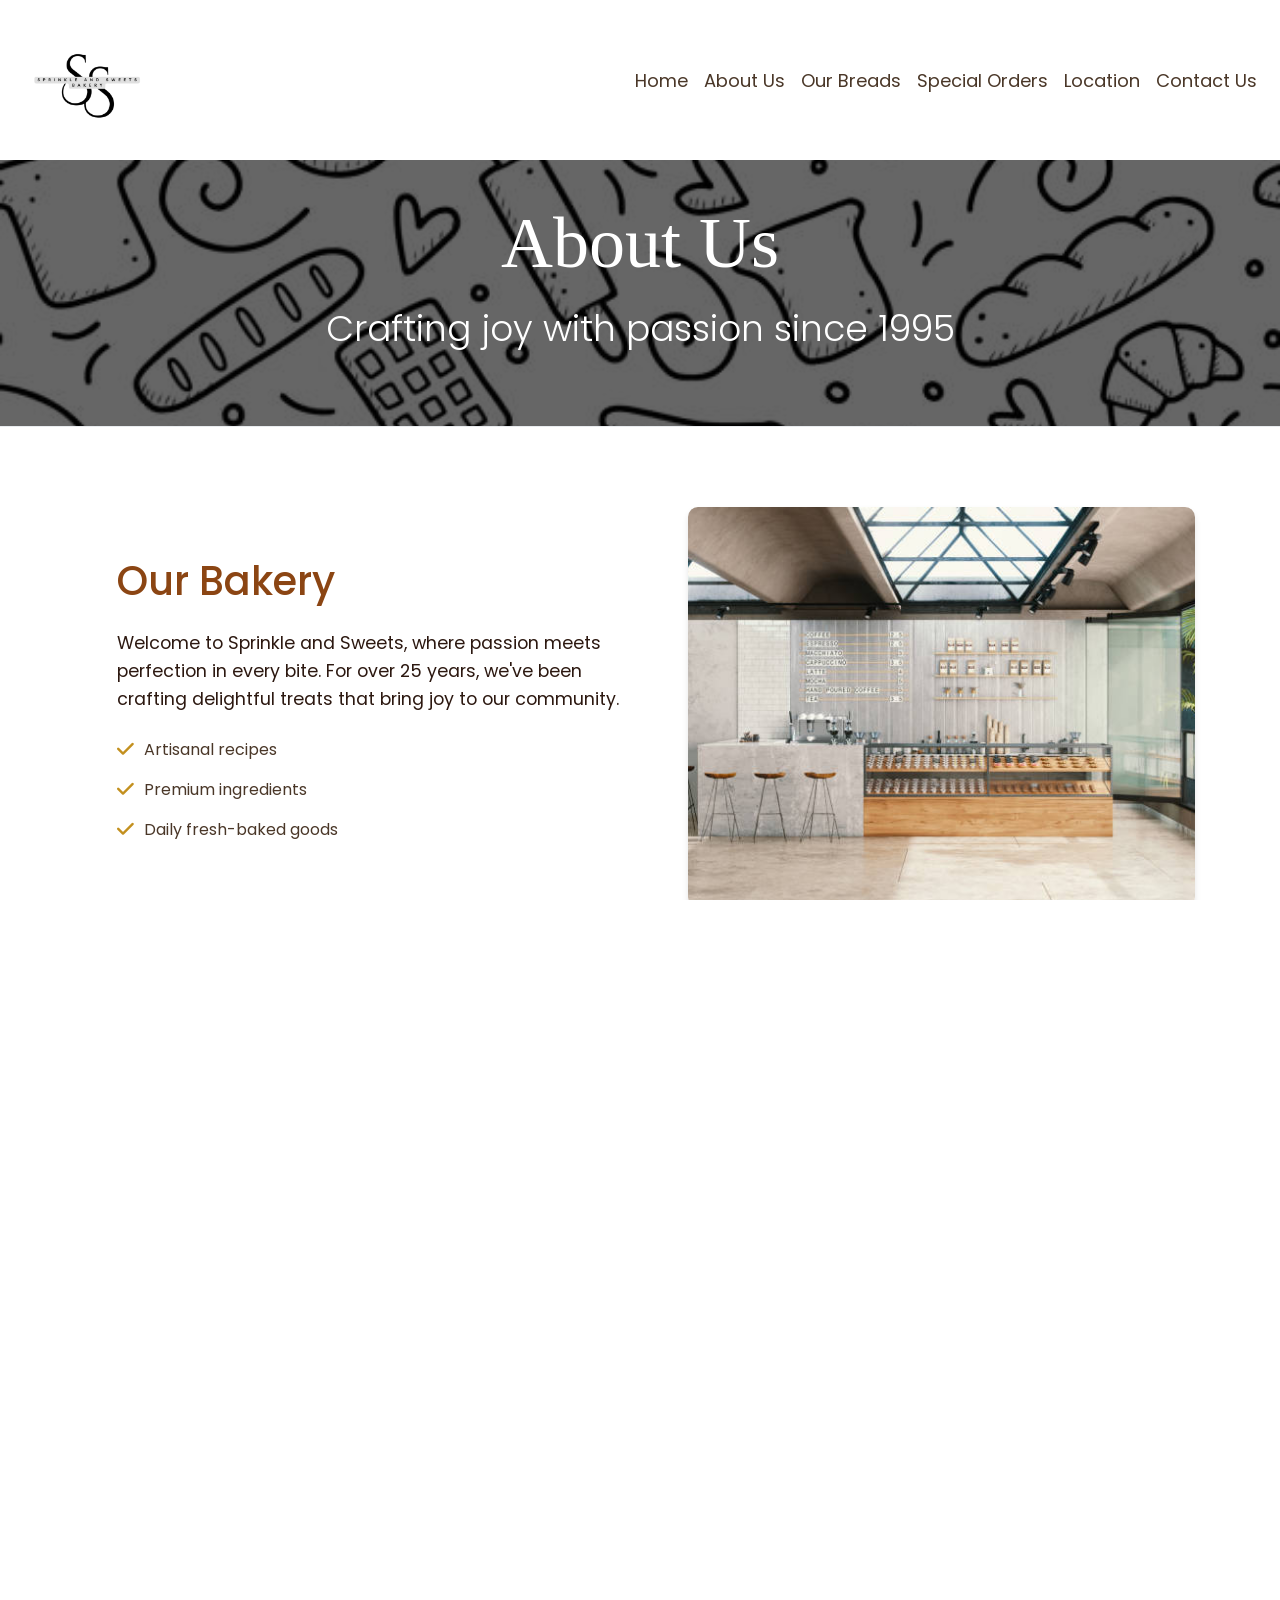
<file: about.html>
<!DOCTYPE html>
<html lang="en">
<head>
    <meta charset="UTF-8">
    <meta name="viewport" content="width=device-width, initial-scale=1.0">
    <title>About Us-Sprinkle and Sweets Bakery</title>
    <link rel="stylesheet" href="https://maxcdn.bootstrapcdn.com/bootstrap/4.0.0/css/bootstrap.min.css">
    <script src="https://ajax.googleapis.com/ajax/libs/jquery/3.3.1/jquery.min.js"></script>
    <script src="https://cdnjs.cloudflare.com/ajax/libs/popper.js/1.12.9/umd/popper.min.js"></script>
    <script src="https://maxcdn.bootstrapcdn.com/bootstrap/4.0.0/js/bootstrap.min.js"></script>
    <link rel="stylesheet" href="https://cdnjs.cloudflare.com/ajax/libs/font-awesome/6.4.0/css/all.min.css">
    <link rel="stylesheet" href="css/style.css">
    <link rel="stylesheet" href="javascript/bread.js">
    <script src="javascript/bread.js"></script>
    
</head>
<body class="about-page">
    <nav class="navbar navbar-expand-md navbar-light bg-light">
        <div class="container-fluid">
            <a class="navbar-brand" href="index.html"><img src="image/logo(new).png" width="150" height="150" alt="logo"></a>
            <button class="navbar-toggler" type="button" data-toggle="collapse" data-target="#navbarResponsive">
                <span class="navbar-toggler-icon"></span>
            </button>
            <div class="collapse navbar-collapse" id="navbarResponsive">
                <ul class="navbar-nav ml-auto">
                    <li class="nav-item active">
                        <a class="nav-link" href="index.html">Home</a>
                    </li>
                    <li class="nav-item">
                        <a class="nav-link" href="about.html">About Us</a>
                    </li>
                    <li class="nav-item">
                        <a class="nav-link" href="breads.html">Our Breads</a>
                    </li>
                    <li class="nav-item">
                        <a class="nav-link" href="special_order.html">Special Orders</a>
                    </li>
                    <li class="nav-item">
                        <a class="nav-link" href="location.html">Location</a>
                    </li>
                    <li class="nav-item">
                        <a class="nav-link" href="contact.html">Contact Us</a>
                    </li>
                </ul>
            </div>
        </div>
    </nav>

    <main class="about-background">
    <header class="special_order about-hero page-hero">
        <div class="container text-center">
            <h1 class="display-4 page-hero-title">About Us</h1>
            <p class="lead page-hero-subtitle">Crafting joy with passion since 1995</p>
        </div>
    </header>

    <section class="about-page-section ">
        <div class="container">
            <div class="about-content-container ">
                <div class="about-text-content">
                    <h2 class="about-heading">Our Bakery</h2>
                    <p class="about-description">Welcome to Sprinkle and Sweets, where passion meets perfection in every bite. For over 25 years, we've been crafting delightful treats that bring joy to our community.</p>
                    <ul class="about-feature-list">
                        <li class="about-feature-item">
                            <i class="fas fa-check about-feature-icon"></i>
                            Artisanal recipes
                        </li>
                        <li class="about-feature-item">
                            <i class="fas fa-check about-feature-icon"></i>
                            Premium ingredients
                        </li>
                        <li class="about-feature-item">
                            <i class="fas fa-check about-feature-icon"></i>
                            Daily fresh-baked goods
                        </li>
                    </ul>
                </div>
                <div class="about-image-wrapper">
                    <img src="image/bakery_signature.jpg" alt="Our bakery interior" class="about-image">
                </div>
            </div>
        </div>
    </section>
    
    <!-- Our Team Section -->
    <section class="about-page-section">
        <div class="container">
            <div class="about-content-container">
                <div class="about-image-wrapper">
                    <img src="image/baker_1.jpg" alt="Our expert bakers" class="about-image">
                </div>
                <div class="about-text-content">
                    <h2 class="about-heading">Our Team</h2>
                    <p class="about-description">Led by our master baker with over 20 years of experience, our team brings expertise and creativity to every creation.</p>
                    <div class="about-team-stats">
                        <div class="about-stat-item">
                            <span class="about-stat-number about-stat-numbers" data-target="15">15+</span>
                            <span class="about-stat-label">Expert Bakers</span>
                        </div>
                        <div class="about-stat-item">
                            <span class="about-stat-number" data-target="50">50+</span>
                            <span class="about-stat-label">Unique Recipes</span>
                        </div>
                        <div class="about-stat-item">
                            <span class="about-stat-number" data-target="10">10+</span>
                            <span class="about-stat-label">Bread Types</span>
                        </div>
                    </div>
                </div>
            </div>
        </div>
    </section>
    
    <!-- Our Breads Section -->
    <section class="about-page-section">
        <div class="container">
            <div class="about-content-container">
                <div class="about-text-content">
                    <h2 class="about-heading">Our Breads</h2>
                    <p class="about-description">Experience the art of traditional breadmaking with our handcrafted selections. Each loaf tells a story of passion, patience, and perfection.</p>
                    <div class="about-bread-features">
                        <div class="about-bread-feature">
                            <i class="fas fa-wheat-awn about-bread-icon wheat-icon"></i>
                            <h4>Premium Ingredients</h4>
                            <p>Locally sourced, high-quality flour</p>
                        </div>
                        <div class="about-bread-feature">
                            <i class="fas fa-clock about-bread-icon clock-icon"></i>
                            <h4>Time-Honored Process</h4>
                            <p>24-hour fermentation for perfect flavor</p>
                        </div>
                        <div class="about-bread-feature">
                            <i class="about-stat-number fas fa-fire-flame-curved about-bread-icon"></i>
                            <h4>Traditional Baking</h4>
                            <p>Stone-hearth ovens for authentic taste</p>
                        </div>
                    </div>
                </div>
                <div class="about-image-wrapper">
                    <img src="image/breads.jpg" alt="Our artisanal breads" class="about-image">
                </div>
            </div>
        </div>
    </section>
    
    <!-- Our Stakeholders Section -->
    <section class="about-page-section">
        <div class="container">
            <div class="about-content-container">
                <div class="about-image-wrapper">
                    <img src="image/stakeholer.jpg" alt="Our stakeholders" class="about-image">
                </div>
                <div class="about-text-content">
                    <h2 class="about-heading">Our Stakeholders</h2>
                    <p class="about-description">At Sprinkle and Sweets, we believe in building lasting relationships with everyone who contributes to our success.</p>
                    <div class="about-stakeholder-grid">
                        <div class="about-stakeholder-item">
                            <i class="fas fa-users about-stakeholder-icon people-icon"></i>
                            <h4>Valued Customers</h4>
                            <p>Your satisfaction drives our innovation</p>
                        </div>
                        <div class="about-stakeholder-item">
                            <i class="fas fa-handshake about-stakeholder-icon handshake-icon"></i>
                            <h4>Local Suppliers</h4>
                            <p>Partnering for quality ingredients</p>
                        </div>
                    </div>
                </div>
            </div>
        </div>
    </section>
    <br>
</main>
<footer>
    <div class="footer-container">
        <div class="footer-section">
            <h5>About Us</h5>
            <hr class="light">
            <p>At Sprinkle and Sweets Bakery, we are committed to sustainability using organic ingredients from local farmers.</p>
            <p>We prioritize eco-friendly practices and support our community.</p>
        </div>
        <div class="footer-section">
            <h5>Contact Info</h5>
            <hr class="light">
            <ul>
                <li><i class="fa-solid fa-location-dot"></i> 1, Jalan Kebudayaan 2, Taman Universiti, 81300 Johor Bahru</li>
                <li><a href="tel:012-34567899"><i class="fa-solid fa-phone"></i> 012-34567899</a></li>
                <li><a href="mailto:sprinkleandsweetsbakery@email.com"><i class="fa-regular fa-envelope"></i> sprinkleandsweetsbakery@email.com</a></li>
            </ul>
        </div>
        <div class="footer-section">
            <h5>Hours</h5>
            <hr class="light">
            <ul>
                <li>Monday-Friday: 9am to 6pm</li>
                <li>Saturday: 10am to 4pm</li>
                <li>Sunday: Closed</li>
            </ul>
        </div>
        <div class="footer-section">
            <h5>Quick Links</h5>
            <hr class="light">
            <ul class="quick-links">
                <li><b><a href="about.html">About Us</a></b></li>
                <li><b><a href="contact.html">Contact Us</a></b></li>
                <li><b><a href="breads.html">Breads</a></b></li>
                <li><b><a href="location.html">Locate Us</a></b></li>
                <li><b><a href="special_order.html">Special Order</a></b></li>
            </ul>
        </div>
    </div>
    <div class="footer-bottom">
        <div class="social-icons">
            <a href="https://www.facebook.com/"><i class="fab fa-facebook"></i></a>
            <a href="https://www.instagram.com/"><i class="fab fa-instagram"></i></a>
            <a href="https://x.com/login"><i class="fab fa-twitter"></i></a>
            <a href="https://www.whatsapp.com/"><i class="fab fa-whatsapp"></i></a>
        </div>
        <p>&copy; 2024 Sprinkle and Sweets Bakery</p>
    </div>
</footer>
</body>
</html>
</file>
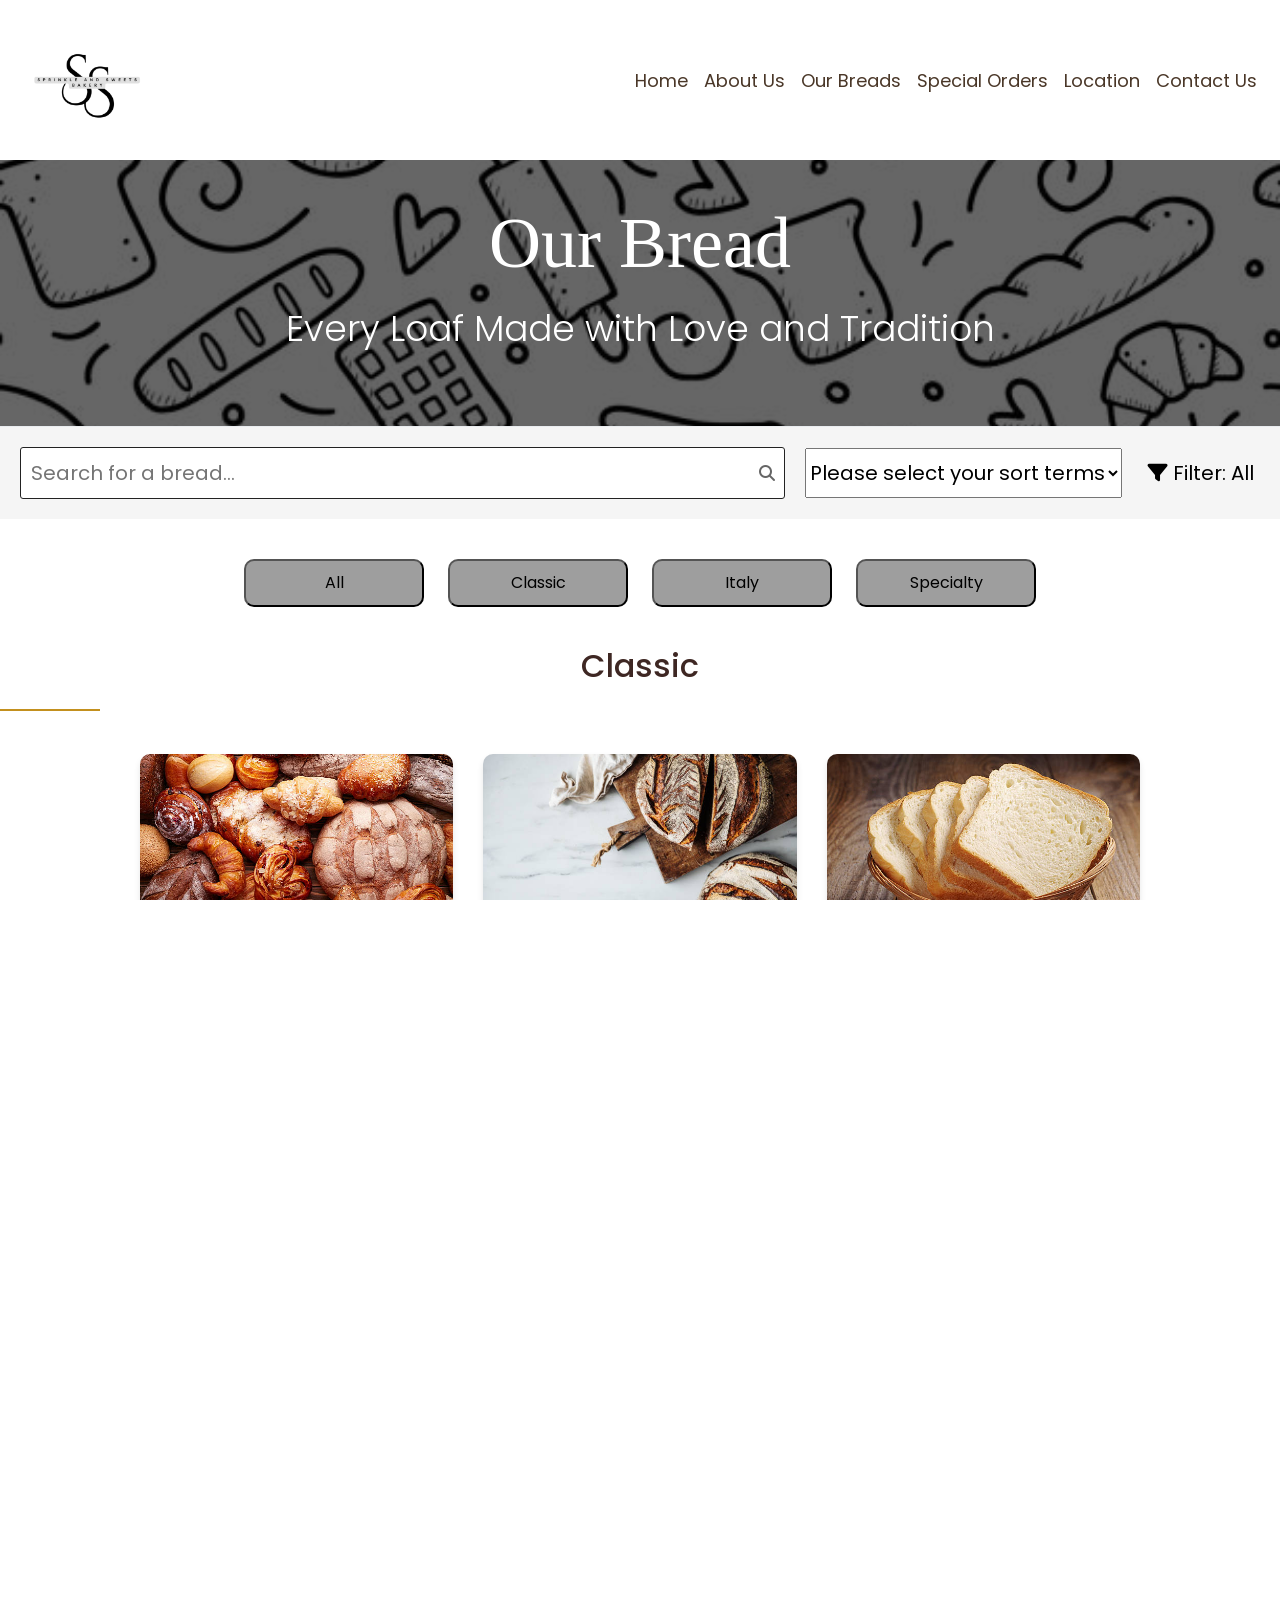
<file: breads.html>
<!DOCTYPE html>
<html lang="en">
<head>
    <meta charset="UTF-8">
    <meta name="viewport" content="width=device-width, initial-scale=1.0">
    <title>Our Breads-Sprinkle and Sweets Bakery</title>
    <link rel="stylesheet" href="https://maxcdn.bootstrapcdn.com/bootstrap/4.0.0/css/bootstrap.min.css">
    <script src="https://ajax.googleapis.com/ajax/libs/jquery/3.3.1/jquery.min.js"></script>
    <script src="https://cdnjs.cloudflare.com/ajax/libs/popper.js/1.12.9/umd/popper.min.js"></script>
    <script src="https://maxcdn.bootstrapcdn.com/bootstrap/4.0.0/js/bootstrap.min.js"></script>
    <link rel="stylesheet" href="https://cdnjs.cloudflare.com/ajax/libs/font-awesome/6.4.0/css/all.min.css">
    <link rel="stylesheet" href="https://unpkg.com/swiper/swiper-bundle.min.css">
    <link rel="stylesheet" href="https://cdnjs.cloudflare.com/ajax/libs/animate.css/3.7.2/animate.min.css">
    <script src="https://cdnjs.cloudflare.com/ajax/libs/wow/1.1.2/wow.min.js"></script>
    <script src="https://unpkg.com/swiper/swiper-bundle.min.js"></script>
    <link rel="stylesheet" href="css/style.css">
    <script src="javascript/bread.js"></script>
    
    
</head>
<body>
    <nav class="navbar navbar-expand-md navbar-light bg-light">
        <div class="container-fluid">
            <a class="navbar-brand" href="index.html"><img src="image/logo(new).png" width="150" height="150" alt="logo"></a>
            <button class="navbar-toggler" type="button" data-toggle="collapse" data-target="#navbarResponsive">
                <span class="navbar-toggler-icon"></span>
            </button>
            <div class="collapse navbar-collapse" id="navbarResponsive">
                <ul class="navbar-nav ml-auto">
                    <li class="nav-item active">
                        <a class="nav-link" href="index.html">Home</a>
                    </li>
                    <li class="nav-item">
                        <a class="nav-link" href="about.html">About Us</a>
                    </li>
                    <li class="nav-item">
                        <a class="nav-link" href="breads.html">Our Breads</a>
                    </li>
                    <li class="nav-item">
                        <a class="nav-link" href="special_order.html">Special Orders</a>
                    </li>
                    <li class="nav-item">
                        <a class="nav-link" href="location.html">Location</a>
                    </li>
                    <li class="nav-item">
                        <a class="nav-link" href="contact.html">Contact Us</a>
                    </li>
                </ul>
            </div>
        </div>
    </nav>

    <header class="special_order about-hero page-hero">
        <div class="container text-center">
            <h1 class="display-4 page-hero-title">Our Bread</h1>
            <p class="lead page-hero-subtitle">Every Loaf Made with Love and Tradition</p>
        </div>
    </header>

    
    <div class="bread-search-container">
        <div class="bread-search">
            <input type="text" id="bread-search" placeholder="Search for a bread...">
            <i class="fa-solid fa-magnifying-glass search-icon "></i>
        </div>
        
        <div class="bread-sort">
            <select name="sort" id="sort">
                <option value="">Please select your sort terms</option>
                <option value="Price">Price</option>
                <option value="Bread Type">Bread Type</option>
                <option value="Rating">Rating</option>
            </select>
        </div>
        <div class="bread-filter">
            <button><i class="fa-solid fa-filter"></i> Filter: All</button>
        </div>   
    </div>

    <div class="bread-category-nav">
        <button onclick="filterCategory('all')" class="btn-cart">All</button>
        <button onclick="filterCategory('classic')" class="btn-cart">Classic</button>
        <button onclick="filterCategory('italy')" class="btn-cart">Italy</button>
        <button onclick="filterCategory('specialty')" class="btn-cart">Specialty</button>
    </div>


    <div class="body">
        <h2 class="heading2">Classic</h2>
        <div class="bread-container">
            <section class="catalog-section">
            <div class="bread-grid">
                <div class="bread-item">
                    <div class="bread-image">
                        <img src="image/species_sweet_pastry_bread.jpg" alt="Sweet Pastry">
                        <div class="read-more">
                            <button class="btn btn-light read-more-button" data-bread="sweet_pastry">Read More</button>
                        </div>
                    </div>
                    <div class="bread-info">
                        <h3>Sweet Pastry</h3>
                        <p class="price_tag">RM4.00 - RM8.00</p>
                        <p class="availability">Available</p>
                        <p class="button_add_to_cart">4.6<i class="fa fa-star"></i></p>
                        <button class="btn btn-cart">Add to Cart</button>
                    </div>
                </div>

            <div class="bread-item">
                <div class="bread-image">
                    <img src="image/species_sourdough_bread.jpg" alt="Sourdough Bread">
                    <div class="read-more">
                        <button class="btn btn-light read-more-button" data-bread="sourdough">Read More</button>
                    </div>
                </div>
                <div class="bread-info">
                    <h3>Sourdough Bread</h3>
                    <p class="price_tag">RM4.00</p>
                    <p class="availability">Available</p>
                    <p class="button_add_to_cart">4.5<i class="fa-solid fa-star"></i></p>
                    <button class="btn btn-cart">Add to Cart</button>
                </div>
            </div>

            <div class="bread-item">
                <div class="bread-image">
                    <img src="image/species_white_bread.jpg" alt="White Bread">
                    <div class="read-more">
                        <button class="btn btn-light read-more-button" data-bread="white_bread">Read More</button>
                    </div>
                </div>
                <div class="bread-info">
                    <h3>White Bread</h3>
                    <p class="price_tag">RM2.60</p>
                    <p class="availability">Available</p>
                    <p class="button_add_to_cart">4.4<i class="fa-solid fa-star"></i></p>
                    <button class="btn btn-cart">Add to Cart</button>
                </div>
            </div>
    
            <!-- Wholegrain Bread -->
            <div class="bread-item">
                <div class="bread-image">
                    <img src="image/species_wholegrain_bread.jpg" alt="Wholegrain Bread">
                    <div class="read-more">
                        <button class="btn btn-light read-more-button" id="wholegrain_bread" data-bread="wholegrain_bread">Read More</button>
                    </div>
                </div>
                <div class="bread-info">
                    <h3>Wholegrain Bread</h3>
                    <p class="price_tag">RM 3.50</p>
                    <p class="availability">Available</p>
                    <p class="button_add_to_cart">4.3<i class="fa-solid fa-star"></i></p>
                    <button class="btn btn-cart">Add to Cart</button>
                </div>
            </div>
    
            <!-- Baguette -->
            <div class="bread-item">
                <div class="bread-image">
                    <img src="image/species_baguette.jpg" alt="Baguette">
                    <div class="read-more">
                        <button class="btn btn-light read-more-button" data-bread="baguette">Read More</button>
                    </div>
                </div>
                <div class="bread-info">
                    <h3>Classic Baguette</h3>
                    <p class="price_tag">RM8.00</p>
                    <p class="availability">Available</p>
                    <p class="button_add_to_cart">4.1<i class="fa-solid fa-star"></i></p>
                    <button class="btn btn-cart">Add to Cart</button>
                    
                </div>
            </div>
    
            <!-- Ciabatta -->
            <div class="bread-item">
                <div class="bread-image">
                    <img src="image/species_Ciabatta_bread.jpg" alt="Ciabatta">
                    <div class="read-more">
                        <button class="btn btn-light read-more-button" data-bread="ciabatta">Read More</button>
                    </div>
                </div>
                <div class="bread-info">
                    <h3>Ciabatta</h3>
                    <p class="price_tag">RM4.20</p>
                    <p class="availability">Available</p>
                    <p class="button_add_to_cart">4.2<i class="fa-solid fa-star"></i></p>
                    <button class="btn btn-cart">Add to Cart</button>
                </div>
            </div>   
        </div>
    </div>
</div>

<div class="body">
    <h2 class="heading2">Flavour from Italy</h2>
    <div class="bread-container">
        <div class="bread-grid">
            <div class="bread-item">
                <div class="bread-image">
                    <img src="image/ourBread_Michetta_bread.jpeg" alt="Michetta Bread">
                    <div class="read-more">
                        <button class="btn btn-light read-more-button" data-bread="michetta">Read More</button>
                    </div>
                </div>
                <div class="bread-info">
                    <h3>Michetta Bread</h3>
                    <p class="price_tag">RM4.10</p>
                    <p class="availability">Available</p>
                    <p class="button_add_to_cart">4.3<i class="fa-solid fa-star"></i></p>
                    <button class="btn btn-cart">Add to Cart</button>
                </div>
            </div>

            <div class="bread-item">
                <div class="bread-image">
                    <img src="image/ourBread_Panino_all'olio.webp" alt="Panino all'olio">
                    <div class="read-more">
                        <button class="btn btn-light read-more-button" data-bread="panino_all_olio">Read More</button>
                    </div>
                </div>
                <div class="bread-info">
                    <h3>Panino all'olio</h3>
                    <p class="price_tag">RM3.50</p>
                    <p class="availability">Available</p>
                    <p class="button_add_to_cart">4.4<i class="fa-solid fa-star"></i></p>
                    <button class="btn btn-cart">Add to Cart</button>
                </div>
            </div>

            <div class="bread-item">
                <div class="bread-image">
                    <img src="image/ourBread_Pizza_Bianca.webp" alt="Pizza Bianca">
                    <div class="read-more">
                        <button class="btn btn-light read-more-button" data-bread="pizza_bianca">Read More</button>
                    </div>
                </div>
                <div class="bread-info">
                    <h3>Pizza Bianca</h3>
                    <p class="price_tag">RM4.50</p>
                    <p class="availability">Available</p>
                    <p class="button_add_to_cart">4.5<i class="fa-solid fa-star"></i></p>
                    <button class="btn btn-cart">Add to Cart</button>
                    
                </div>
            </div>

            <div class="bread-item">
                <div class="bread-image">
                    <img src="image/grisinni.jpg" alt="Grissini">
                    <div class="read-more">
                        <button class="btn btn-light read-more-button" data-bread="grissini_torinesi">Read More</button>
                    </div>
                </div>
                <div class="bread-info">
                    <h3>Grissini</h3>
                    <p class="price_tag">RM3.50</p>
                    <p class="availability">Available</p>
                    <p class="button_add_to_cart">4.3<i class="fa-solid fa-star"></i></p>
                    <button class="btn btn-cart">Add to Cart</button>
                </div>
            </div>

            <div class="bread-item" data-bread="fresella">
                <div class="bread-image">
                    <img src="image/ourBread_Fresella.webp" alt="Fresella">
                    <div class="read-more">
                        <button class="btn btn-light read-more-button" data-bread="fresella">Read More</button>
                    </div>
                </div>
                <div class="bread-info">
                    <h3>Fresella</h3>
                    <p class="price_tag">RM4.50</p>
                    <p class="availability">Available</p>
                    <p class="button_add_to_cart">4.2<i class="fa-solid fa-star"></i></p>
                    <button class="btn btn-cart">Add to Cart</button>
                </div>
            </div>
        </div>
    </div>
</div>

<div class="body">
    <!-- Specialty Breads -->
    <h2 class="heading2">Specialty Bread</h2>
    <div class="bread-container">
        <div class="bread-grid">
            <div class="bread-item">
                <div class="bread-image">
                    <img src="image/specialty_kaya_toast.jpg" alt="Kaya Toast">
                    <div class="hot-label">NEW</div>
                    <div class="read-more">
                        <button class="btn btn-light read-more-button" data-bread="kaya_toast">Read More</button>
                    </div>
                </div>
                <div class="bread-info">
                    <h3>Kaya Toast</h3>
                    <p class="price_tag">RM5.50</p>
                    <p class="price_tag">Morning delights in October!</p>
                    <p class="availability">Available</p>
                    <p class="button_add_to_cart">4.5<i class="fa-solid fa-star"></i></p>
                    <button class="btn btn-cart">Add to Cart</button>
                </div>
            </div>
    
            <div class="bread-item">
                <div class="bread-image">
                    <img src="image/specialty_curry_bun.jpg" alt="Curry Bun">
                    <div class="hot-label">NEW</div>
                    <div class="read-more">
                        <button class="btn btn-light read-more-button" data-bread="curry_bun">Read More</button>
                    </div>
                </div>
                <div class="bread-info">
                    <h3>Curry Bun</h3>
                    <p class="price_tag">RM4.30</p>
                    <p class="price_tag">Only Available In October!</p>
                    <p class="availability">Available</p>
                    <p class="button_add_to_cart">4.7<i class="fa-solid fa-star"></i></p>
                    <button class="btn btn-cart">Add to Cart</button>
                </div>
            </div>
    
            <div class="bread-item">
                <div class="bread-image">
                    <img src="image/specialty_coffee_bun.webp" alt="Coffee Bun">
                    <div class="hot-label">NEW</div>
                    <div class="read-more">
                        <button class="btn btn-light read-more-button" data-bread="coffee_bun">Read More</button>
                    </div>
                </div>
                <div class="bread-info">
                    <h3>Coffee Bun</h3>
                    <p class="price_tag">RM4.00</p>
                    <p class="price_tag">Only Available In October!</p>
                    <p class="availability">Available</p>
                    <p class="button_add_to_cart">4.6<i class="fa-solid fa-star"></i></p>
                    <button class="btn btn-cart">Add to Cart</button>
                </div>
            </div>
    
            <div class="bread-item">
                <div class="bread-image">
                    <img src="image/specialty_red_bean.jpg" alt="Red Bean">
                    <div class="hot-label">NEW</div>
                    <div class="read-more">
                        <button class="btn btn-light read-more-button" data-bread="red_bean_bun">Read More</button>
                    </div>
                </div>
                <div class="bread-info">
                    <h3>Red Bean Bun</h3>
                    <p class="price_tag">RM4.10</p>
                    <p class="price_tag">Only Available In October!</p>
                    <p class="availability">Available</p>
                    <p class="button_add_to_cart">4.3<i class="fa-solid fa-star"></i></p>
                    <button class="btn btn-cart">Add to Cart</button>
                </div>
            </div>   
        </div>
    </section>
    </div>
</div>

    <div id="bread-modal" class="modal">
        <div class="modal-content">
            <span class="close">&times;</span>
            <div id="modal-bread-content">
                
            </div>
        </div>
    </div>  
    

    <footer>
        <div class="footer-container">
            <div class="footer-section">
                <h5>About Us</h5>
                <hr class="light">
                <p>At Sprinkle and Sweets Bakery, we are committed to sustainability using organic ingredients from local farmers.</p>
                <p>We prioritize eco-friendly practices and support our community.</p>
            </div>
            <div class="footer-section">
                <h5>Contact Info</h5>
                <hr class="light">
                <ul>
                    <li><i class="fa-solid fa-location-dot"></i> 1, Jalan Kebudayaan 2, Taman Universiti, 81300 Johor Bahru</li>
                    <li><a href="tel:012-34567899"><i class="fa-solid fa-phone"></i> 012-34567899</a></li>
                    <li><a href="mailto:sprinkleandsweetsbakery@email.com"><i class="fa-regular fa-envelope"></i> sprinkleandsweetsbakery@email.com</a></li>
                </ul>
            </div>
            <div class="footer-section">
                <h5>Hours</h5>
                <hr class="light">
                <ul>
                    <li>Monday-Friday: 9am to 6pm</li>
                    <li>Saturday: 10am to 4pm</li>
                    <li>Sunday: Closed</li>
                </ul>
            </div>
            <div class="footer-section">
                <h5>Quick Links</h5>
                <hr class="light">
                <ul class="quick-links">
                    <li><b><a href="about.html">About Us</a></b></li>
                    <li><b><a href="contact.html">Contact Us</a></b></li>
                    <li><b><a href="breads.html">Breads</a></b></li>
                    <li><b><a href="location.html">Locate Us</a></b></li>
                    <li><b><a href="special_order.html">Special Order</a></b></li>
                </ul>
            </div>
        </div>
        <div class="footer-bottom">
            <div class="social-icons">
                <a href="https://www.facebook.com/"><i class="fab fa-facebook"></i></a>
                <a href="https://www.instagram.com/"><i class="fab fa-instagram"></i></a>
                <a href="https://x.com/login"><i class="fab fa-twitter"></i></a>
                <a href="https://www.whatsapp.com/"><i class="fab fa-whatsapp"></i></a>
            </div>
            <p>&copy; 2024 Sprinkle and Sweets Bakery</p>
        </div>
    </footer>
    
</body>
</html>
</file>
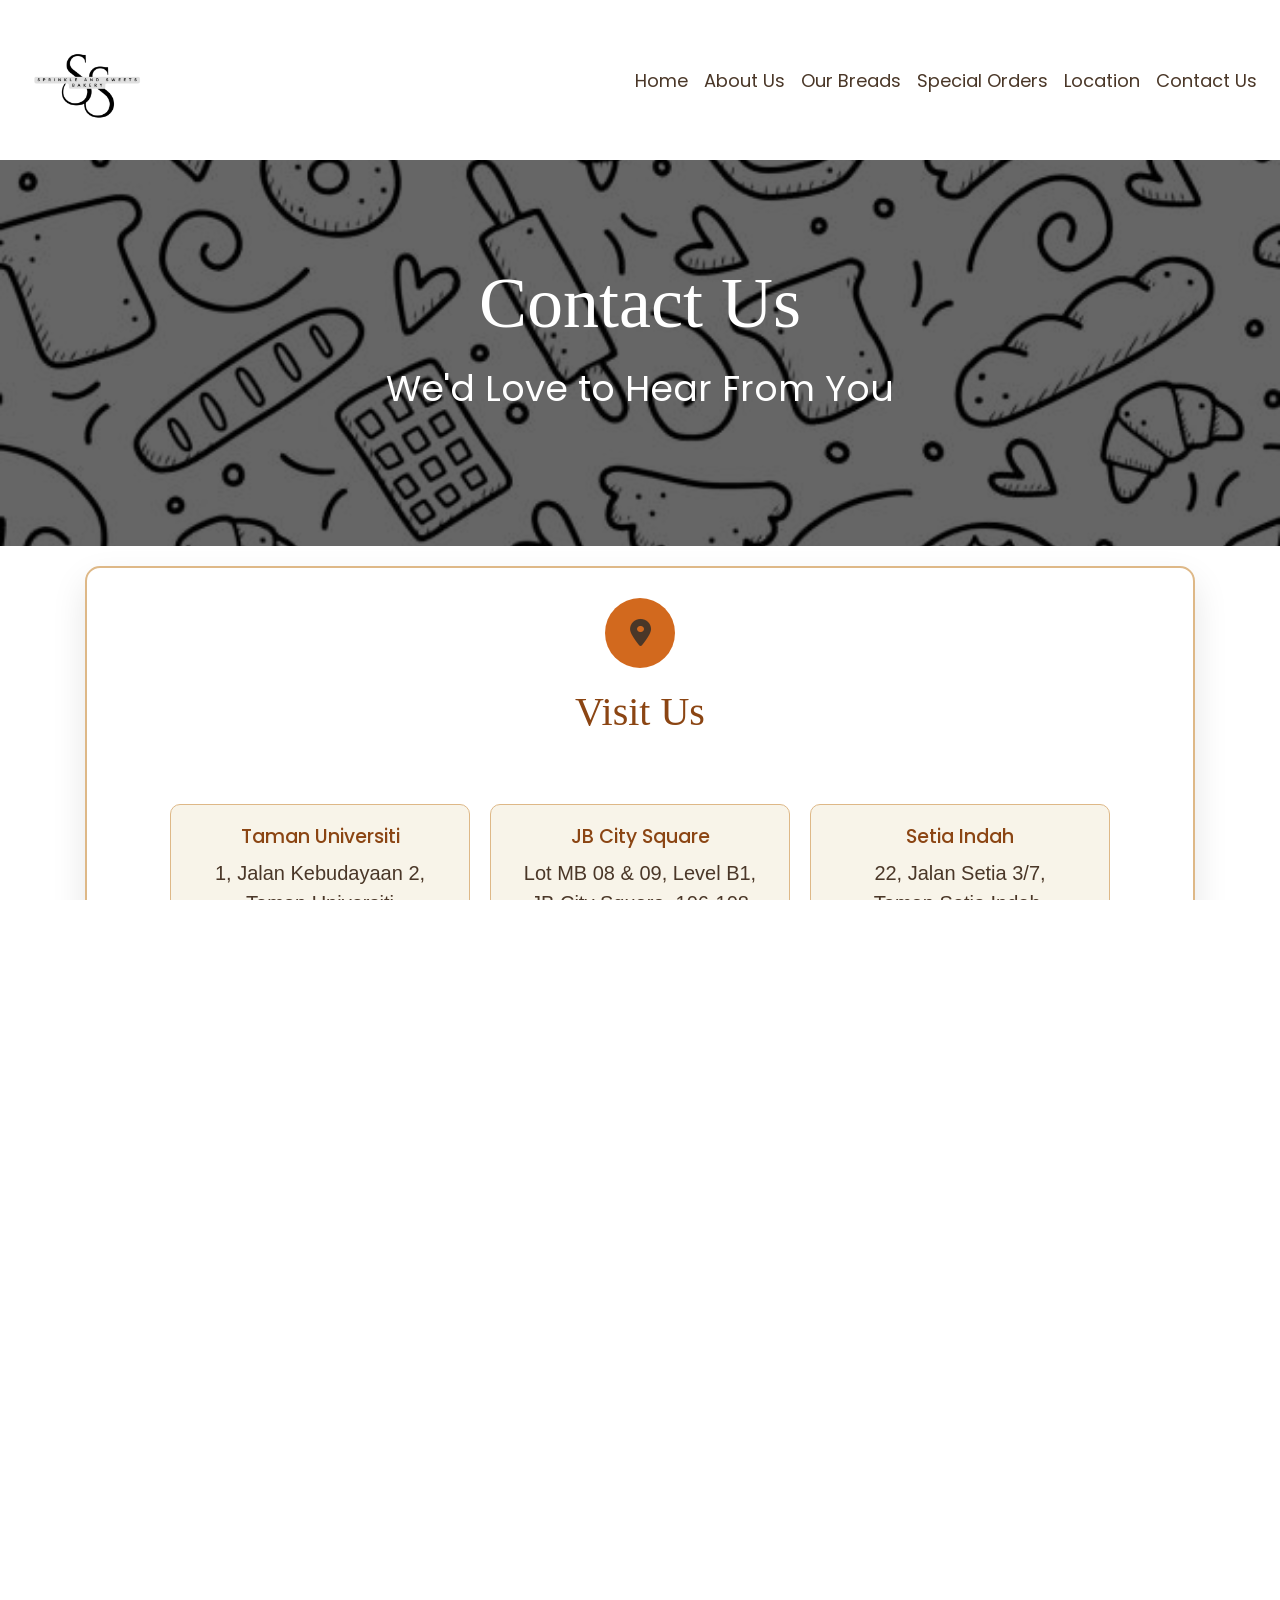
<file: contact.html>
<!DOCTYPE html>
<html lang="en">
<head>
    <meta charset="UTF-8">
    <meta name="viewport" content="width=device-width, initial-scale=1.0">
    <title>Contact- Sprinkle and Sweets Bakery</title>
    <link rel="stylesheet" href="https://maxcdn.bootstrapcdn.com/bootstrap/4.0.0/css/bootstrap.min.css">
    <script src="https://ajax.googleapis.com/ajax/libs/jquery/3.3.1/jquery.min.js"></script>
    <script src="https://cdnjs.cloudflare.com/ajax/libs/popper.js/1.12.9/umd/popper.min.js"></script>
    <script src="https://maxcdn.bootstrapcdn.com/bootstrap/4.0.0/js/bootstrap.min.js"></script>
    <link rel="stylesheet" href="https://cdnjs.cloudflare.com/ajax/libs/font-awesome/6.4.0/css/all.min.css">
    <link rel="stylesheet" href="css/style.css">
    <link rel="stylesheet" href="javascript/bread.js">
    <script src="javascript/bread.js"></script>
    
</head>
<body>
    <nav class="navbar navbar-expand-md navbar-light bg-light">
        <div class="container-fluid">
            <a class="navbar-brand" href="index.html"><img src="image/logo(new).png" width="150" height="150" alt="logo"></a>
            <button class="navbar-toggler" type="button" data-toggle="collapse" data-target="#navbarResponsive">
                <span class="navbar-toggler-icon"></span>
            </button>
            <div class="collapse navbar-collapse" id="navbarResponsive">
                <ul class="navbar-nav ml-auto">
                    <li class="nav-item active">
                        <a class="nav-link" href="index.html">Home</a>
                    </li>
                    <li class="nav-item">
                        <a class="nav-link" href="about.html">About Us</a>
                    </li>
                    <li class="nav-item">
                        <a class="nav-link" href="breads.html">Our Breads</a>
                    </li>
                    <li class="nav-item">
                        <a class="nav-link" href="special_order.html">Special Orders</a>
                    </li>
                    <li class="nav-item">
                        <a class="nav-link" href="location.html">Location</a>
                    </li>
                    <li class="nav-item">
                        <a class="nav-link" href="contact.html">Contact Us</a>
                    </li>
                </ul>
            </div>
        </div>
    </nav>
    
    <header class="page-hero">
        <div class="container">
            <h1 class="page-hero-title">Contact Us</h1>
            <p class="page-hero-subtitle">We'd Love to Hear From You</p>
        </div>
    </header>

        <section class="contact-section">
            <div class="container">
                <div class="contact-grid">
                    <div class="contact-card">
                        <div class="card-icon">
                            <i class="fas fa-map-marker-alt"></i>
                        </div>
                        <h3>Visit Us</h3>
                        <div class="contact-wrapper">
                            <div class="contact-item">
                                <h4>Taman Universiti</h4>
                                <p>1, Jalan Kebudayaan 2,<br>Taman Universiti<br>81300 Johor Bahru</p>
                                <a href="https://www.google.com/maps/dir//1,+Jalan+Kebudayaan+2,+Taman+Universiti,+81300+Johor+Bahru,+Johor/" class="direction-btn">Get Directions</a>
                            </div>
                            <div class="contact-item">
                                <h4>JB City Square</h4>
                                <p>Lot MB 08 & 09, Level B1,<br>JB City Square, 106-108 Jalan Wong Ah Fook,<br>80000 Johor Bahru, Johor</p>
                                <a href="https://www.google.com/maps/dir/?api=1&destination=City+Square+Johor+Bahru,+106,+Jalan+Wong+Ah+Fook,+80000+Johor+Bahru,+Johor" class="direction-btn">Get Directions</a>
                            </div>
                            <div class="contact-item">
                                <h4>Setia Indah</h4>
                                <p>22, Jalan Setia 3/7,<br>Taman Setia Indah,<br>81100 Johor Bahru, Johor</p>
                                <a href="https://www.google.com/maps/dir/?api=1&destination=22,+Jalan+Setia+3/7,+Taman+Setia+Indah,+81100+Johor+Bahru,+Johor" class="direction-btn">Get Directions</a>
                            </div>
                        </div>
                    </div>
                    <div class="contact-card">
                        <div class="card-icon">
                            <i class="fas fa-phone-alt"></i>
                        </div>
                        <div class="contact-card-a">
                        <h3>Call Us</h3>
                        <p><a href="tel:012-34567899">012-34567899</a></p>
                        <p>Mon-Fri: 9am - 6pm<br>Sat: 10am - 4pm</p>
                    </div>
                </div>
                    <div class="contact-card">
                        <div class="card-icon">
                            <i class="fas fa-envelope"></i>
                        </div>
                        <div class="contact-card-a">
                        <h3>Email Us</h3>
                        <p><a href="mailto:sprinkleandsweetsbakery@email.com">sprinkleandsweetsbakery@email.com</a></p>
                    </div>
                </div>
            </div>
                
                <div class="contact-card">
                    <div class="card-icon">
                        <i class="fa-solid fa-address-book"></i>
                    </div>
                    <h3>Connect With Us</h3>
                    <p>Follow us on social media for updates, promotions, and behind-the-scenes content!</p>
                    <div class="social-grid">
                        <a href="https://www.facebook.com/" class="social-link facebook">
                            <i class="fab fa-facebook-f"></i>
                            <span>Facebook</span>
                        </a>
                        <a href="https://www.instagram.com/" class="social-link instagram">
                            <i class="fab fa-instagram"></i>
                            <span>Instagram</span>
                        </a>
                        <a href="https://x.com/login" class="social-link twitter">
                            <i class="fab fa-twitter"></i>
                            <span>Twitter</span>
                        </a>
                        <a href="https://www.whatsapp.com/" class="social-link whatsapp">
                            <i class="fab fa-whatsapp"></i>
                            <span>WhatsApp</span>
                        </a>
                    </div>
                </div>
            </div>
        </section>
    
        <section class="contact-form-section">
            <div class="container">
                <div class="contact-form-container">
                    <h2 class="text-center mb-4">Send Us a Message</h2>
                    <form id="contactForm">
                        <div class="contact-form-grid">
                            <div class="contact-form-group">
                                <input type="text" class="contact-form-control" id="name" placeholder=" " required>
                                <label for="name">Full Name</label>
                            </div>
                            <div class="contact-form-group">
                                <input type="email" class="contact-form-control" id="email" placeholder=" " required>
                                <label for="email">Email</label>
                            </div>
                        </div>
                        <div class="contact-form-group">
                            <select class="contact-form-control" id="subject" required>
                                <option value="">Select Inquiry Type</option>
                                <option value="product">Product Information</option>
                                <option value="order">Special Order</option>
                                <option value="feedback">Feedback</option>
                                <option value="other">Other</option>
                            </select>
                        </div>
                        <div class="contact-form-group">
                            <textarea class="contact-form-control" id="message" rows="5" placeholder=" " required></textarea>
                            <label for="message">Your Message</label>
                        </div>
                        <div class="text-center">
                            <button type="submit" class="submit-btn">
                                Send Message <i class="fas fa-paper-plane"></i>
                            </button>
                        </div>
                    </form>
                </div>
            </div>
        </section>
        
        <footer>
            <div class="footer-container">
                <div class="footer-section">
                    <h5>About Us</h5>
                    <hr class="light">
                    <p>At Sprinkle and Sweets Bakery, we are committed to sustainability using organic ingredients from local farmers.</p>
                    <p>We prioritize eco-friendly practices and support our community.</p>
                </div>
                <div class="footer-section">
                    <h5>Contact Info</h5>
                    <hr class="light">
                    <ul>
                        <li><i class="fa-solid fa-location-dot"></i> 1, Jalan Kebudayaan 2, Taman Universiti, 81300 Johor Bahru</li>
                        <li><a href="tel:012-34567899"><i class="fa-solid fa-phone"></i> 012-34567899</a></li>
                        <li><a href="mailto:sprinkleandsweetsbakery@email.com"><i class="fa-regular fa-envelope"></i> sprinkleandsweetsbakery@email.com</a></li>
                    </ul>
                </div>
                <div class="footer-section">
                    <h5>Hours</h5>
                    <hr class="light">
                    <ul>
                        <li>Monday-Friday: 9am to 6pm</li>
                        <li>Saturday: 10am to 4pm</li>
                        <li>Sunday: Closed</li>
                    </ul>
                </div>
                <div class="footer-section">
                    <h5>Quick Links</h5>
                    <hr class="light">
                    <ul class="quick-links">
                        <li><b><a href="about.html">About Us</a></b></li>
                        <li><b><a href="contact.html">Contact Us</a></b></li>
                        <li><b><a href="breads.html">Breads</a></b></li>
                        <li><b><a href="location.html">Locate Us</a></b></li>
                        <li><b><a href="special_order.html">Special Order</a></b></li>
                    </ul>
                </div>
            </div>
            <div class="footer-bottom">
                <div class="social-icons">
                    <a href="https://www.facebook.com/"><i class="fab fa-facebook"></i></a>
                    <a href="https://www.instagram.com/"><i class="fab fa-instagram"></i></a>
                    <a href="https://x.com/login"><i class="fab fa-twitter"></i></a>
                    <a href="#"><i class="fab fa-whatsapp"></i></a>
                </div>
                <p>&copy; 2024 Sprinkle and Sweets Bakery</p>
            </div>
        </footer>
</body>
</html>
</file>
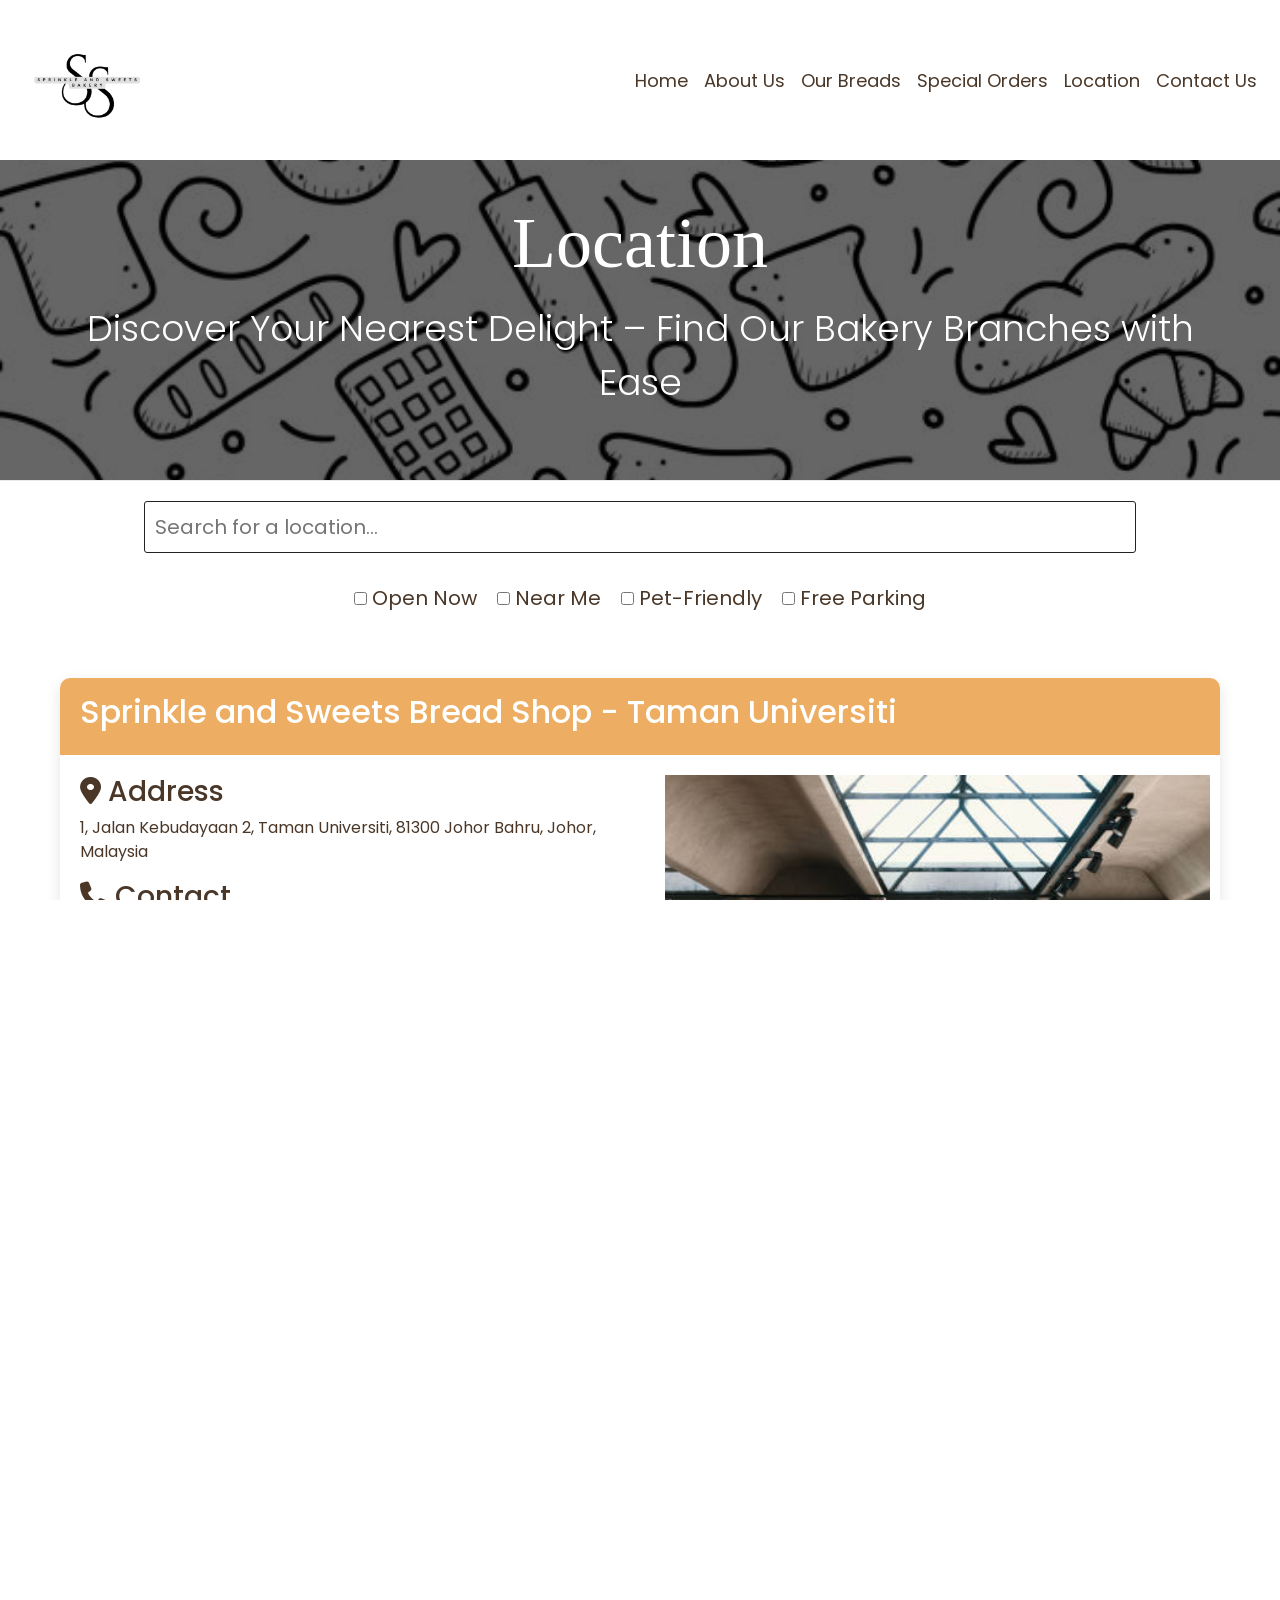
<file: location.html>
<!DOCTYPE html>
<html lang="en">
<head>
    <meta charset="UTF-8">
    <meta name="viewport" content="width=device-width, initial-scale=1.0">
    <title>Location- Sprinkle and Sweets Bakery</title>
    <link rel="stylesheet" href="https://maxcdn.bootstrapcdn.com/bootstrap/4.0.0/css/bootstrap.min.css">
    <script src="https://ajax.googleapis.com/ajax/libs/jquery/3.3.1/jquery.min.js"></script>
    <script src="https://cdnjs.cloudflare.com/ajax/libs/popper.js/1.12.9/umd/popper.min.js"></script>
    <script src="https://maxcdn.bootstrapcdn.com/bootstrap/4.0.0/js/bootstrap.min.js"></script>
    <link rel="stylesheet" href="https://cdnjs.cloudflare.com/ajax/libs/font-awesome/6.4.0/css/all.min.css">
    <link rel="stylesheet" href="css/style.css">
    <link rel="stylesheet" href="javascript/bread.js">
    <script src="javascript/bread.js"></script>
    
</head>
<body>
    <nav class="navbar navbar-expand-md navbar-light bg-light">
        <div class="container-fluid">
            <a class="navbar-brand" href="index.html"><img src="image/logo(new).png" width="150" height="150" alt="logo"></a>
            <button class="navbar-toggler" type="button" data-toggle="collapse" data-target="#navbarResponsive">
                <span class="navbar-toggler-icon"></span>
            </button>
            <div class="collapse navbar-collapse" id="navbarResponsive">
                <ul class="navbar-nav ml-auto">
                    <li class="nav-item active">
                        <a class="nav-link" href="index.html">Home</a>
                    </li>
                    <li class="nav-item">
                        <a class="nav-link" href="about.html">About Us</a>
                    </li>
                    <li class="nav-item">
                        <a class="nav-link" href="breads.html">Our Breads</a>
                    </li>
                    <li class="nav-item">
                        <a class="nav-link" href="special_order.html">Special Orders</a>
                    </li>
                    <li class="nav-item">
                        <a class="nav-link" href="location.html">Location</a>
                    </li>
                    <li class="nav-item">
                        <a class="nav-link" href="contact.html">Contact Us</a>
                    </li>
                </ul>
            </div>
        </div>
    </nav>
    
    <header class="special_order  text-center page-hero">
        <div class="container">
            <h1 class="display-4 page-hero-title">Location</h1>
            <p class="lead page-hero-subtitle">Discover Your Nearest Delight – Find Our Bakery Branches with Ease</p>
        </div>
    </header>

    <div class="location-search-filter">
        <input type="text" id="location-search" placeholder="Search for a location...">
        <div class="location-filters">
            <label><input type="checkbox"> Open Now</label>
            <label><input type="checkbox"> Near Me</label>
            <label><input type="checkbox"> Pet-Friendly</label>
            <label><input type="checkbox"> Free Parking</label>
        </div>
    </div>


            <div class="container" style="max-width: 1200px; margin: 40px auto; padding: 0 20px;">
                <div class="branch-card ">
                    <div class="branch-header">
                        <h2>Sprinkle and Sweets Bread Shop - Taman Universiti</h2>
                    </div>
                    <div class="branch-content">
                        <div class="branch-info">
                            <h3><i class="fas fa-map-marker-alt"></i> Address</h3>
                            <p>1, Jalan Kebudayaan 2, Taman Universiti, 81300 Johor Bahru, Johor, Malaysia</p>
                            
                            <h3><i class="fas fa-phone"></i> Contact</h3>
                            <p>+60 7-123 4567</p>
                            
                            <h3><i class="fas fa-clock"></i> Opening Hours</h3>
                            <p>Monday - Friday: 9:00 AM - 6:00 PM<br>
                            Saturday: 10:00 AM - 4:00 PM<br>
                            Sunday: Closed</p>
                            
                            <h3><i class="fas fa-route"></i> Getting Here</h3>
                            <ul>
                                <li><strong>By Bus:</strong> Routes 1A, 2B stop at SK Taman Universiti 4</li>
                                <li><strong>By Car:</strong> Free parking available</li>
                                <li><strong>By Taxi:</strong> Show "Taman Universiti Food Court" as landmark</li>
                            </ul>
                            
                            <a href="https://www.google.com/maps/dir//1,+Jalan+Kebudayaan+2,+Taman+Universiti,+81300+Johor+Bahru,+Johor/" class="direction-btn"><i class="fas fa-directions"></i> Get Directions</a>
                        </div>
                        <div class="branch-image">
                            <img src="image/bakery_signature.jpg" alt="Location map" style="width: 100%; height: 100%; object-fit: cover;">
                        </div>
                    </div>
                    
                    <div class="nearby-attractions">
                        <h3><i class="fas fa-star"></i> Nearby Attractions</h3>
                        <div class="attraction-grid">
                            <div class="attraction-card">
                                <h4><i class="fas fa-university"></i> UTM Campus</h4>
                                <p>5 min drive - Explore Malaysia's premier technological university</p>
                            </div>
                            <div class="attraction-card">
                                <h4><i class="fas fa-tree"></i> Taman Universiti Park</h4>
                                <p>10 min walk - Perfect for a post-bakery stroll</p>
                            </div>
                            <div class="attraction-card">
                                <h4><i class="fas fa-shopping-bag"></i> Paradigm Mall</h4>
                                <p>10 min drive - Shopping, dining, and entertainment</p>
                            </div>
                            <div class="attraction-card">
                                <h4><i class="fas fa-store"></i> Local Market</h4>
                                <p>5 min walk - Experience local culture and cuisine</p>
                            </div>
                        </div>
                    </div>
                </div>
                
                <div class="branch-card ">
                    <div class="branch-header">
                        <h2>Sprinkle and Sweets Bread Shop - JB CITY SQUARE</h2>
                    </div>
                    <div class="branch-content">
                        <div class="branch-info">
                            <h3><i class="fas fa-map-marker-alt"></i> Address</h3>
                            <p>Lot MB 08 & 09, Level B1, JB City Square. 106-108 Jalan Wong Ah Fook, 80000 Johor Bahru, Johor.</p>
                            
                            <h3><i class="fas fa-phone"></i> Contact</h3>
                            <p>+60 7-123 4567</p>
                            
                            <h3><i class="fas fa-clock"></i> Opening Hours</h3>
                            <p>Monday - Friday: 9:00 AM - 6:00 PM<br>
                            Saturday: 10:00 AM - 4:00 PM<br>
                            Sunday: Closed</p>
                            
                            <h3><i class="fas fa-route"></i> Getting Here</h3>
                            <ul>
                                <li><strong>By Bus:</strong> Several bus routes stop at JB Sentral, which is a short walk from City Square.</li>
                                <li><strong>By Car:</strong> Parking is available in the City Square mall parking lot.</li>
                                <li><strong>By Train:</strong> Take the KTM train to JB Sentral, then walk to City Square.</li>
                                <li><strong>By Taxi:</strong> Ask the driver to drop you off at JB City Square.</li>
                            </ul>
                            
                            <a href="https://www.google.com/maps/dir/?api=1&destination=City+Square+Johor+Bahru,+106,+Jalan+Wong+Ah+Fook,+80000+Johor+Bahru,+Johor" class="direction-btn"><i class="fas fa-directions"></i> Get Directions</a>
                        </div>
                        <div class="branch-image">
                            <img src="image/bakery_branch_1.jpg" alt="Location map" style="width: 100%; height: 100%; object-fit: cover;">
                        </div>
                    </div>
                    
                    <div class="nearby-attractions">
                        <h3><i class="fas fa-star"></i> Nearby Attractions</h3>
                        <div class="attraction-grid">
                            <div class="attraction-card">
                                <h4><i class="fa-solid fa-torii-gate"></i> Johor Bahru Old Chinese Temple</h4>
                                <p>5-minute walk - Visit this historic temple complex dating back to 1870.</p>
                            </div>
                            <div class="attraction-card">
                                <h4><i class="fas fa-tree"></i> JB City Square Park</h4>
                                <p>10-minute walk - A nice spot for a relaxing stroll after visiting the bakery.</p>
                            </div>
                            <div class="attraction-card">
                                <h4><i class="fas fa-shopping-bag"></i> Komtar JBCC</h4>
                                <p>5-minute walk - Another mall nearby with shopping, dining, and entertainment options.</p>
                            </div>
                            <div class="attraction-card">
                                <h4><i class="fa-solid fa-person-walking"></i> Jalan Tan Hiok Nee Heritage Walk</h4>
                                <p>10-minute walk - Explore the cultural and historical street of Johor Bahru.</p>
                            </div>
                        </div>
                    </div>
                </div> 
                <div class="branch-card">
                    <div class="branch-header">
                        <h2>Sprinkle and Sweets Bread Shop - SETIA INDAH</h2>
                    </div>
                    <div class="branch-content">
                        <div class="branch-info">
                            <h3><i class="fas fa-map-marker-alt"></i> Address</h3>
                            <p>22, Jalan Setia 3/7, Taman Setia Indah, 81100 Johor Bahru, Johor.</p>
                            
                            <h3><i class="fas fa-phone"></i> Contact</h3>
                            <p>+60 7-123 4567</p>
                            
                            <h3><i class="fas fa-clock"></i> Opening Hours</h3>
                            <p>Monday - Friday: 9:00 AM - 6:00 PM<br>
                            Saturday: 10:00 AM - 4:00 PM<br>
                            Sunday: Closed</p>
                            
                            <h3><i class="fas fa-route"></i> Getting Here</h3>
                            <ul>
                                <li><strong>By Bus:</strong> Take bus routes P211 or P411 to Taman Setia Indah. The shop is a 5-minute walk from the bus stop.</li>
                                <li><strong>By Car:</strong> Easily accessible via Jalan Setia 3. Free parking available in front of the shop.</li>
                                <li><strong>By Grab/Taxi:</strong> Ask the driver to drop you off at Sprinkle and Sweets, Taman Setia Indah.</li>
                            </ul>
                            
                            <a href="https://www.google.com/maps/dir/?api=1&destination=22,+Jalan+Setia+3/7,+Taman+Setia+Indah,+81100+Johor+Bahru,+Johor" class="direction-btn"><i class="fas fa-directions"></i> Get Directions</a>
                        </div>
                        <div class="branch-image">
                            <img src="image/bakery_branch_2.jpg" alt="Location map" style="width: 100%; height: 100%; object-fit: cover;">
                        </div>
                    </div>
                    
                    <div class="nearby-attractions">
                        <h3><i class="fas fa-star"></i> Nearby Attractions</h3>
                        <div class="attraction-grid">
                            <div class="attraction-card">
                                <h4><i class="fas fa-shopping-cart"></i> Setia Indah Mall</h4>
                                <p>5-minute walk - A convenient shopping center with various retail outlets and eateries.</p>
                            </div>
                            <div class="attraction-card">
                                <h4><i class="fas fa-tree"></i> Setia Indah Park</h4>
                                <p>10-minute walk - Perfect for a leisurely stroll or morning exercise.</p>
                            </div>
                            <div class="attraction-card">
                                <h4><i class="fas fa-utensils"></i> Setia Indah Food Court</h4>
                                <p>7-minute walk - Try local delicacies at affordable prices.</p>
                            </div>
                            <div class="attraction-card">
                                <h4><i class="fas fa-mosque"></i> Masjid Setia Indah</h4>
                                <p>8-minute walk - Beautiful local mosque serving the community.</p>
                            </div>
                        </div>
                    </div>
                </div>
            </div>

        <footer>
            <div class="footer-container">
                <div class="footer-section">
                    <h5>About Us</h5>
                    <hr class="light">
                    <p>At Sprinkle and Sweets Bakery, we are committed to sustainability using organic ingredients from local farmers.</p>
                    <p>We prioritize eco-friendly practices and support our community.</p>
                </div>
                <div class="footer-section">
                    <h5>Contact Info</h5>
                    <hr class="light">
                    <ul>
                        <li><i class="fa-solid fa-location-dot"></i> 1, Jalan Kebudayaan 2, Taman Universiti, 81300 Johor Bahru</li>
                        <li><a href="tel:012-34567899"><i class="fa-solid fa-phone"></i> 012-34567899</a></li>
                        <li><a href="mailto:sprinkleandsweetsbakery@email.com"><i class="fa-regular fa-envelope"></i> sprinkleandsweetsbakery@email.com</a></li>
                    </ul>
                </div>
                <div class="footer-section">
                    <h5>Hours</h5>
                    <hr class="light">
                    <ul>
                        <li>Monday-Friday: 9am to 6pm</li>
                        <li>Saturday: 10am to 4pm</li>
                        <li>Sunday: Closed</li>
                    </ul>
                </div>
                <div class="footer-section">
                    <h5>Quick Links</h5>
                    <hr class="light">
                    <ul class="quick-links">
                        <li><b><a href="about.html">About Us</a></b></li>
                        <li><b><a href="contact.html">Contact Us</a></b></li>
                        <li><b><a href="breads.html">Breads</a></b></li>
                        <li><b><a href="location.html">Locate Us</a></b></li>
                        <li><b><a href="special_order.html">Special Order</a></b></li>
                    </ul>
                </div>
            </div>
            <div class="footer-bottom">
                <div class="social-icons">
                    <a href="https://www.facebook.com/"><i class="fab fa-facebook"></i></a>
                    <a href="https://www.instagram.com/"><i class="fab fa-instagram"></i></a>
                    <a href="https://x.com/login"><i class="fab fa-twitter"></i></a>
                    <a href="https://www.whatsapp.com/"><i class="fab fa-whatsapp"></i></a>
                </div>
                <p>&copy; 2024 Sprinkle and Sweets Bakery</p>
            </div>
        </footer>
</body>
</html>
</file>
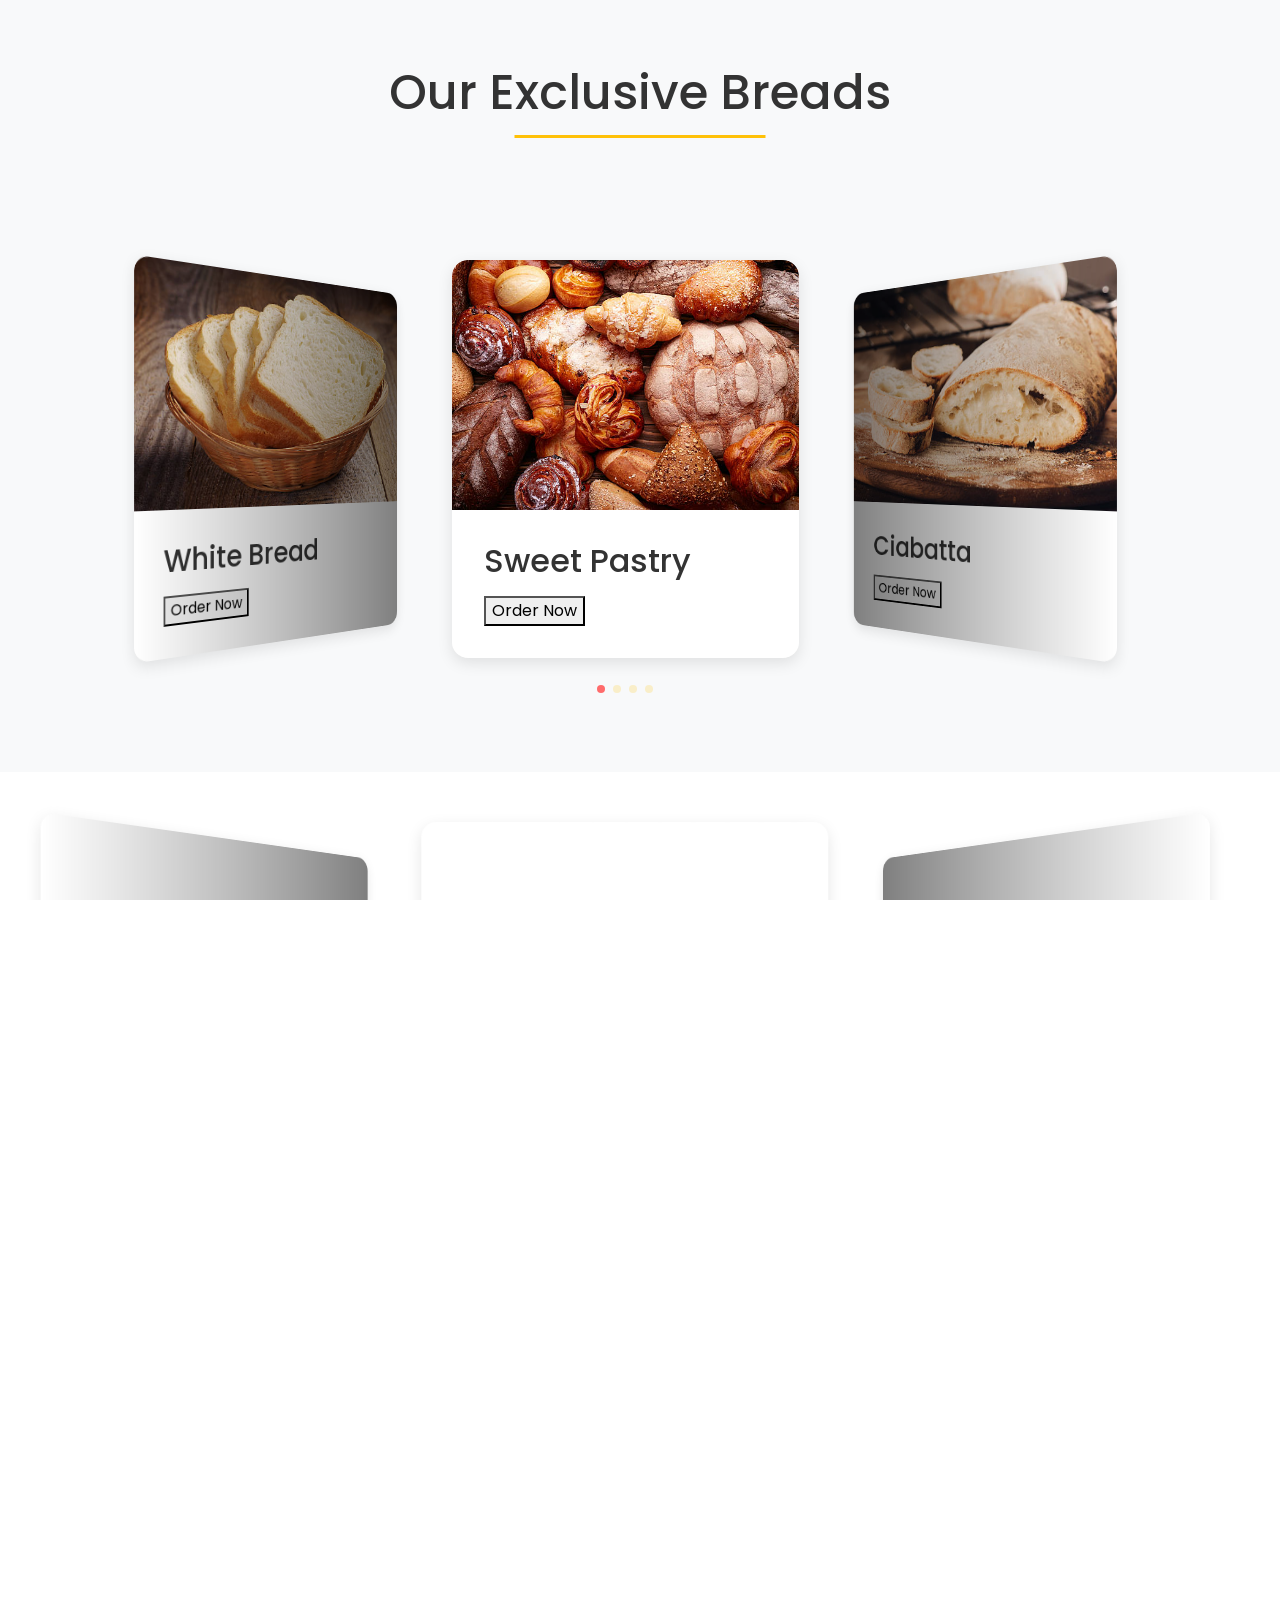
<file: product.html>
<!DOCTYPE html>
<html lang="en">
<head>
    <meta charset="UTF-8">
    <meta name="viewport" content="width=device-width, initial-scale=1.0">
    <title>Our Exclusive Breads</title>
    <link rel="stylesheet" href="https://maxcdn.bootstrapcdn.com/bootstrap/4.0.0/css/bootstrap.min.css">
    <link rel="stylesheet" href="https://unpkg.com/swiper/swiper-bundle.min.css">
    <link rel="stylesheet" href="https://cdnjs.cloudflare.com/ajax/libs/font-awesome/6.4.0/css/all.min.css">
    <link rel="stylesheet" href="css/style.css">
</head>
<body>
    <section class="product product-section" id="product">
        <div class="product-heading">
            <h2>Our Exclusive Breads</h2>
        </div>
        <div class="swiper product-row">
            <div class="swiper-wrapper">
                <div class="swiper-slide">
                    <div class="product-box">
                        <div class="product-img">
                            <img src="image/species_sweet_pastry_bread.jpg" alt="sweet pastry">
                        </div>
                        <div class="product-content">
                            <h3>Sweet Pastry</h3>
                            <div class="orderNow">
                                <button>Order Now</button>
                            </div>
                        </div>
                    </div>
                </div>
                <div class="swiper-slide">
                    <div class="product-box">
                        <div class="product-img">
                            <img src="image/species_Ciabatta_bread.jpg" alt="sweet pastry">
                        </div>
                        <div class="product-content">
                            <h3>Ciabatta</h3>
                            <div class="orderNow">
                                <button>Order Now</button>
                            </div>
                        </div>
                    </div>
                </div>
                <div class="swiper-slide">
                    <div class="product-box">
                        <div class="product-img">
                            <img src="image/species_sourdough_bread.jpg" alt="sweet pastry">
                        </div>
                        <div class="product-content">
                            <h3>Sourdough Bread</h3>
                            <div class="orderNow">
                                <button>Order Now</button>
                            </div>
                        </div>
                    </div>
                </div>
                <div class="swiper-slide">
                    <div class="product-box">
                        <div class="product-img">
                            <img src="image/species_white_bread.jpg" alt="sweet pastry">
                        </div>
                        <div class="product-content">
                            <h3>White Bread</h3>
                            <div class="orderNow">
                                <button>Order Now</button>
                            </div>
                        </div>
                    </div>
                </div>
            </div>
            <div class="swiper-pagination"></div>
        </div>
    </section>

   
    <div class="swiper product-row">
        <div class="swiper-wrapper">
            <div class="swiper-slide">
                <div class="product-box">
                    <div class="product-img">
                        <img src="image/species_sweet_pastry_bread.jpg" alt="sweet pastry">
                    </div>
                    <div class="product-content">
                        <h3>Sweet Pastry</h3>
                        <div class="orderNow">
                            <button>Order Now</button>
                        </div>
                    </div>
                </div>
            </div>
            <div class="swiper-slide">
                <div class="product-box">
                    <div class="product-img">
                        <img src="image/species_Ciabatta_bread.jpg" alt="sweet pastry">
                    </div>
                    <div class="product-content">
                        <h3>Ciabatta</h3>
                        <div class="orderNow">
                            <button>Order Now</button>
                        </div>
                    </div>
                </div>
            </div>
            <div class="swiper-slide">
                <div class="product-box">
                    <div class="product-img">
                        <img src="image/species_sourdough_bread.jpg" alt="sweet pastry">
                    </div>
                    <div class="product-content">
                        <h3>Sourdough Bread</h3>
                        <div class="orderNow">
                            <button>Order Now</button>
                        </div>
                    </div>
                </div>
            </div>
            <div class="swiper-slide">
                <div class="product-box">
                    <div class="product-img">
                        <img src="image/species_white_bread.jpg" alt="sweet pastry">
                    </div>
                    <div class="product-content">
                        <h3>White Bread</h3>
                        <div class="orderNow">
                            <button>Order Now</button>
                        </div>
                    </div>
                </div>
            </div>
        </div>
        <div class="swiper-pagination"></div>
    </div>



    <div class="swiper product-row">
        <div class="swiper-wrapper">
            <div class="swiper-slide">
                <div class="product-box">
                    <div class="product-img">
                        <img src="image/species_sweet_pastry_bread.jpg" alt="sweet pastry">
                    </div>
                    <div class="product-content">
                        <h3>Sweet Pastry</h3>
                        <div class="orderNow">
                            <button>Order Now</button>
                        </div>
                    </div>
                </div>
            </div>
            <div class="swiper-slide">
                <div class="product-box">
                    <div class="product-img">
                        <img src="image/species_Ciabatta_bread.jpg" alt="sweet pastry">
                    </div>
                    <div class="product-content">
                        <h3>Ciabatta</h3>
                        <div class="orderNow">
                            <button>Order Now</button>
                        </div>
                    </div>
                </div>
            </div>
            <div class="swiper-slide">
                <div class="product-box">
                    <div class="product-img">
                        <img src="image/species_sourdough_bread.jpg" alt="sweet pastry">
                    </div>
                    <div class="product-content">
                        <h3>Sourdough Bread</h3>
                        <div class="orderNow">
                            <button>Order Now</button>
                        </div>
                    </div>
                </div>
            </div>
            <div class="swiper-slide">
                <div class="product-box">
                    <div class="product-img">
                        <img src="image/species_white_bread.jpg" alt="sweet pastry">
                    </div>
                    <div class="product-content">
                        <h3>White Bread</h3>
                        <div class="orderNow">
                            <button>Order Now</button>
                        </div>
                    </div>
                </div>
            </div>
        </div>
        <div class="swiper-pagination"></div>
    </div>


   











    <script src="https://ajax.googleapis.com/ajax/libs/jquery/3.3.1/jquery.min.js"></script>
    <script src="https://cdnjs.cloudflare.com/ajax/libs/popper.js/1.12.9/umd/popper.min.js"></script>
    <script src="https://cdn.jsdelivr.net/npm/bootstrap@5.3.3/dist/js/bootstrap.bundle.min.js"></script>
    <script src="https://unpkg.com/swiper/swiper-bundle.min.js"></script>
    <script src="javascript/bread.js"></script>
</body>
</html>
</file>
<file: css/style.css>
@import url('https://fonts.googleapis.com/css?family=Poppins:400,500,700');

html, body{
    height: 100%;
    width: 100%;
    font-family: 'Poppins', sans-serif;
    color: #4A3728;
    background-color: #ffffff;
    max-width: 100%;
    overflow-x: hidden;
}

.page-hero {
    background: linear-gradient(rgba(0, 0, 0, 0.6), rgba(0, 0, 0, 0.6)), url('../image/bakery_background.jpg');
    background-size: cover;
    background-position: center;
    padding: 100px 0;
    text-align: center;
    color: white;
}

.page-hero-title {
    font-size: 3rem;
    margin-bottom: 20px; 
    font-family:'Cambria', 'Cochin', Georgia, Times, 'Times New Roman', serif;
    margin-bottom: 1rem;
    animation: fadeInDown 1s ease;
}

.page-hero-subtitle {
    font-size: 1.5rem;
    margin-bottom: 30px; 
    animation: fadeInUp 1s ease 0.5s;
    opacity: 0;
    animation-fill-mode: forwards;
}

.page-update{
    animation: fadeInUp 1s ease 0.5s;
    opacity: 0;
    animation-fill-mode:forwards;
}

.container-fluid {
     width: 100%;
    padding-right: 15px;
    padding-left: 15px;
    margin-right: auto;
    margin-left: auto;
    background-color: #ffffff;
}

.navbar{
    padding:0 0;
    display: flex;
    margin: 0 0;
    background-color: #FFF8DC;   
}

.offering-card, .product-box, .qualification-item, .index_staff, .container_staff {
    will-change: transform, opacity;
}

.nav-link {
    color: #4A3728 !important;
    font-size: 18px !important;
    transition: color 0.3s;
}

.nav-link:hover {
    color: #D2691E !important;
}

.nav-bar.hidden {
    transform: translateY(-100%);
  }
navbar-nav li{
    padding-right: 20px;
}
.nav-link{
    font-size: 18px !important;
}
.carousel-inner img {
    width: 100%;
    height: 100%;
}

.carousel-item {
    height: 100vh;
    min-height: 350px;
    background: no-repeat center center scroll;
    background-size: cover;
}

.carousel-item img {
    object-fit: cover;
    height: 100vh;
}

.carousel-caption {
    position: absolute;
    top: 40%; 
    transform: translateY(-50%);
}

.carousel-caption h1 {
    font-size: 500%;
    text-transform: uppercase;
    color: #ecebe7;
    text-shadow: 1px 1px 15px #000;
}

.carousel-caption h3 {
    font-size: 200%;
    font-weight: 500;
    color: #d4cec2;
    text-shadow: 1px 1px 5px #000;
    padding-bottom: 1rem;
}


.btn-primary {
    color: white;
    text-decoration: none;
    background-color: #969c78;
    border-color: #969c78;
}

.btn-primary:hover {
    text-decoration: none;
    background-color: #6c7054;
    border-color: #6c7054;
}

@keyframes coffee {
    0% {
        color: #4e3309;
    }
    33% {
        color: #d4cec2;
    }
    66% {
        color: #8d4807;
    }
    100% {
        color: #4e3309;
    }
}

.offering-icon-coffee {
    animation: coffee 4s infinite;
}

@keyframes bread {
    0% {
        color: #8d4807;
    }
    33% {
        color: #969c78;
    }
    66% {
        color: #edad63;
    }
    100% {
        color: #8d4807;
    }
}

.offering-icon-bread {
    animation: bread 4s infinite;
}

.qualification-container {
    padding: 50px 0;
}

.qualification-item {
    display: flex;
    flex-direction: column;
    align-items: center;
    height: 100%;
}

.qualification-item img {
    width: 120px;
    height: 120px;
    object-fit: contain;
    margin-bottom: 15px;
}

.qualification-item p {
    text-align: center;
    max-width: 200px;
    margin: 0 auto;
    font-size: 14px;
    color: #969c78;
}

.carousel-item {
    height: 80vh; 
    min-height: 300px; 
}

.carousel-item img {
    height: 80vh; 
}

.container-fluid {
    margin-top: 0;
    margin-bottom: 0;
}

/* Media queries for responsiveness */
@media (max-width: 768px) {
    .carousel-item, .carousel-item img {
        height: 60vh;
    }
    
    .jumbotron {
        padding: 1.5rem 0;
    }
    
    .offerings-section {
        padding-top: 1.5rem;
    }
}

@media (max-width: 576px) {
    .carousel-item, .carousel-item img {
        height: 50vh;
    }
    
    .jumbotron {
        padding: 1rem 0;
    }
    
    .offerings-section {
        padding-top: 1rem;
    }
}

/* Media query for screens 768px and up */
@media (min-width: 768px) {
  .page-hero-title {
    font-size: 2.5rem;
  }

  .page-hero-subtitle {
    font-size: 1.25rem;
  }

  .btn-lg {
    font-size: 1rem;
  }
}

/* Media query for screens 992px and up */
@media (min-width: 992px) {
  .carousel-caption {
    bottom: 30%;
  }

  .page-hero-title {
    font-size: 4rem;
  }

  .page-hero-subtitle {
    font-size: 2rem;
  }

  .btn-lg {
    font-size: 1.5rem;
  }
  .qualification-item {
    margin-bottom: 30px;
}
.qualification-item img {
    width: 100px;
    height: 100px;
}
}

/* Media query for screens 1200px and up */
@media (min-width: 1200px) {
  .carousel-caption {
    bottom: 35%;
  }

  .page-hero-title {
    font-size: 4.5rem;
  }

  .page-hero-subtitle {
    font-size: 2.25rem;
  }

  .btn-lg {
    font-size: 1.75rem;
  }
  
}

.move_down {
    transition: transform 0.3s ease;
}
.move_down:hover {
    transform: translateY(-30px);
}
.jumbotron{
    padding: 16px;
    border-radius: 0;
    margin-bottom: 0; 
}

.carousel-caption {
    top: 35%; 
}

.padding{
    padding-bottom:32px;
}
.welcome{
    width: 75%;
    margin: 0 auto;
    padding-top: 32px;
}
.welcome hr{
    border-top: 2px solid #b4b4b4;
    width: 95%;
    margin-top: 3rem;
    margin-bottom: 1rem;
}
.social-icons a {
    color: white;
    font-size: 32px; 
    margin: 0 15px; 
    transition: color 0.3s, transform 0.3s;
    display: inline-block;
    color: white;
    font-size: 36px; 
}

.social-icons i {
    color: white;
    font-size: 32px; 
    margin: 0 15px; 
    transition: color 0.3s, transform 0.3s;
    display: inline-block;
    color: white;
    font-size: 36px; 
}

.social-icons .fa-facebook { color: #3b5998; }
.social-icons .fa-instagram { color: #fbaa8d; }
.social-icons .fa-twitter { color: #00aced; }
.social-icons .fa-whatsapp { color: #1fef15; }

.social-icons .fa-facebook:hover,
.social-icons .fa-instagram:hover,
.social-icons .fa-twitter:hover,
.social-icons .fa-whatsapp:hover {
    color: #d5d5d5;
}

footer {
    background-color: #3f3f3f;
    color: white;
    padding: 40px 20px;
    text-align: center;
    margin-top:10px;
}

footer a{
    color: #fff;
}

.footer-container {
    display: grid;
    grid-template-columns: repeat(4, 1fr);
    gap: 20px;
    max-width: 1600px;
    margin: 0 auto;
    padding: 0 40px;
}

.footer-section {
    min-width: 200px;
}

.footer-section h5 {
    font-size: 18px;
    margin-bottom: 15px;
}

.footer-section p {
    margin-bottom: 20px;
    line-height: 1.6;
}

.footer-section ul li a{
    color:#fff;
    transition: background-color 0.2s ease-in-out;
}

.footer-section ul li a:hover{
    color:grey;
}

.email-link {
    word-break: break-word;
}

.email-link a {
    display: inline-block;
}

.quick-links {
    list-style: none;
    padding: 0;
}

.quick-links li {
    margin-bottom: 10px;
}

.quick-links a {
    color: white;
    text-decoration: none;
    transition: color 0.3s;
}

.quick-links a:hover {
    color: #cccccc;
}

.footer-bottom {
    margin-top: 30px;
    text-align: center;
}

.social-icons {
    margin-bottom: 15px;
}

.social-icons a {
    color: white;
    font-size: 20px;
    margin: 0 10px;
    transition: color 0.3s;
}

.footer-section h5 {
    font-size: 18px;
    margin-bottom: 15px;
}

.footer-section ul {
    list-style: none;
    padding: 0;
}

.footer-section ul li {
    margin-bottom: 10px;
}

hr.light {
    border-top: 1px solid #ffffff;
    width: 100%;
    margin: 10px 0;
}

.quick-links li a {
    color: white;
    text-decoration: none;
    transition: color 0.3s;
}

.quick-links li a:hover {
    color: #cccccc;
}

.footer-bottom {
    margin-top: 30px;
    text-align: center;
}

.staff-section {
    background-color: #f5f5f5;
    padding-bottom: 32px;  
}

.index_staff {
    text-align: center;
}

.index_staff h2,
.index_staff p {
    padding-left: 20px;
    
}

.index_staff button {
    margin-top: 20px;
}

.container_staff {
    padding-left: 50px;
    padding-right: 50px;
    width: 700px;
    height: auto;
}

.hero {
    height: 100vh;
    background: linear-gradient(rgba(0, 0, 0, 0.5), rgba(0, 0, 0, 0.5)),
                url('https://images.unsplash.com/photo-1509440159596-0249088772ff?w=1200') no-repeat center center/cover;
    display: flex;
    align-items: center;
    justify-content: center;
    text-align: center;
    color: white;
    position: relative;
}

.hero-content h1 {
    font-size: 3.5rem;
    margin-bottom: 1rem;
    animation: fadeInUp 1s ease;
}

.scroll-down {
    position: absolute;
    bottom: 30px;
    left: 50%;
    transform: translateX(-50%);
    animation: bounce 2s infinite;
}

@keyframes bounce {
    0%, 20%, 50%, 80%, 100% {
        transform: translateY(0);
    }
    40% {
        transform: translateY(-30px);
    }
    60% {
        transform: translateY(-15px);
    }
}

/* Featured Products Carousel */
.featured-carousel {
    padding: 5rem 0;
    background-color: var(--light-bg);
}

.product-row {
    display: flex;
    flex-wrap: wrap;
    margin-right: -15px;
    margin-left: -15px;
}

.product-slide {
    background: white;
    border-radius: 15px;
    overflow: hidden;
    box-shadow: 0 5px 15px rgba(0, 0, 0, 0.1);
    position: relative;
}

.product-image {
    height: 250px;
    background-size: cover;
    background-position: center;
    position: relative;
}

.product-image:hover .product-info{
    bottom: 0;
}

.product-info {
    position: absolute;
    bottom: 0;
    left: 0;
    right: 0;
    background: rgba(0, 0, 0, 0.5); 
    color: #FFF8E7;  ; 
    padding: 1rem;
    text-align: center; 
    transition: bottom 0.3s ease;
}

.caption-content button{
    width: 200px;
    height: 80px;
    font-size: 1.5rem;;
}

.swiper {
    width: 100%;
    padding-top: 50px;
    padding-bottom: 50px;
}

.swiper-slide {
    background: white;
    border-radius: 15px;
    overflow: hidden;
    box-shadow: 0 5px 15px rgba(0, 0, 0, 0.1);
    position: relative;
}

@media (max-width: 768px) {
    .carousel-caption h1 {
        font-size: 2.5rem;
    }
    
    .carousel-caption h3 {
        font-size: 1.2rem;
    }
    
    .footer-container {
        grid-template-columns: repeat(2, 1fr);
    }
    .container_staff {
        width: 100%;
        height: auto;
        margin: 0 auto;
    }
}

@media (min-width: 768px) and (max-width: 992px) {
    .container_staff {
        width: 90%;
        height: auto;
        margin: 0 auto; 
    }
}

@media (min-width: 992px) and (max-width: 1200px) {
    .container_staff {
        width: 80%;
        height: auto;
        margin: 0 auto; 
    }
}

@media (min-width: 1200px) {
    .container_staff {
        width: 100%; 
        height: auto;
    }
}

@keyframes fadeIn {
    from { opacity: 0; }
    to { opacity: 1; }
}

@keyframes slideIn {
    from { transform: translateY(20px); opacity: 0; }
    to { transform: translateY(0); opacity: 1; }
}

@media (max-width: 768px) {
    .todays-special h2 {
        font-size: 2rem;
    }

    .todays-special p {
        font-size: 1rem;
    }

    .countdown-item span {
        font-size: 2rem;
    }

    .count-down-img img {
        width: 100%;
    }
}

/* Customer Reviews */
.customer-reviews {
    padding: 5rem 0;
}

.review-card {
    background: white;
    border-radius: 10px;
    padding: 2rem;
    box-shadow: 0 5px 15px rgba(0, 0, 0, 0.1);
    margin-bottom: 2rem;
}

.review-card img {
    width: 60px;
    height: 60px;
    border-radius: 50%;
    margin-bottom: 1rem;
}

/* Base styles for the offerings section */
.offerings-section {
    padding: 4rem 0;
    background-color: #FFF8DC;
}

.offerings-title {
    font-size: 2.5rem;
    color: #333;
    margin-bottom: 3rem;
}

.offerings-grid {
    display: grid;
    gap: 2rem;
}

.offering-card {
    background-color: #ffffff;
    border-radius: 10px;
    padding: 2rem;
    text-align: center;
    transition: transform 0.3s ease, box-shadow 0.3s ease;
    box-shadow: 0 4px 6px rgba(0, 0, 0, 0.1);
}

.offering-card:hover {
    transform: translateY(-10px);
    box-shadow: 0 6px 12px rgba(0, 0, 0, 0.15);
}

.offering-icon {
    font-size: 2.5rem;
    color: #D2691E;
    margin-bottom: 1rem;
}

.offering-heading {
    font-size: 1.5rem;
    color: #333;
    margin-bottom: 0.5rem;
}

.offering-description {
    color: #666;
    font-size: 1rem;
    line-height: 1.6;
}

/* Responsive adjustments */
@media (max-width: 767px) {
    .offerings-grid {
        grid-template-columns: 1fr;
    }
    
    .offering-card {
        max-width: 300px;
        margin-left: auto;
        margin-right: auto;
    }
}

@media (min-width: 768px) and (max-width: 991px) {
    .offerings-grid {
        grid-template-columns: repeat(2, 1fr);
    }
    
    .offerings-title {
        font-size: 2.2rem;
    }
    
    .offering-card {
        padding: 1.5rem;
    }
    
    .offering-icon {
        font-size: 2.2rem;
    }
    
    .offering-heading {
        font-size: 1.3rem;
    }
    
    .offering-description {
        font-size: 0.9rem;
    }
}

@media (min-width: 992px) and (max-width: 1199px) {
    .offerings-grid {
        grid-template-columns: repeat(3, 1fr);
    }
    
    .offerings-title {
        font-size: 2.3rem;
    }
    
    .offering-card {
        padding: 1.8rem;
    }
    
    .offering-icon {
        font-size: 2.3rem;
    }
    
    .offering-heading {
        font-size: 1.4rem;
    }
}

@media (min-width: 1200px) {
    .offerings-grid {
        grid-template-columns: repeat(3, 1fr);
    }
    
    .offering-card {
        padding: 2rem;
    }
}

/* Styles for screens smaller than 768px */
@media (max-width: 768px) {
    .navbar .navbar-brand img {
        width: 110px;
    }
    .carousel-caption h1 {
        font-size: 1.5rem;
    }
    .carousel-caption h3 {
        font-size: 1rem;
    }
    .jumbotron .lead {
        font-size: 0.9rem;
    }
    .jumbotron .btn-learn-more {
        font-size: 0.8rem;
    }
    .offerings-grid {
        display: flex;
        flex-direction: column;
        align-items: center;
    }
    .offerings-grid .offering-card {
        margin-bottom: 20px;
    }
}

/* Styles for screens smaller than 480px */
@media (max-width: 480px) {
    .navbar .navbar-brand img {
        width: 90px;
    }
    .carousel-caption h1 {
        font-size: 1.2rem;
    }
    .carousel-caption h3 {
        font-size: 0.9rem;
    }
    .jumbotron .lead {
        font-size: 0.8rem;
    }
    .jumbotron .btn-learn-more {
        font-size: 0.7rem;
    }
    .offerings-grid {
        display: flex;
        flex-direction: column;
        align-items: center;
    }
    .offerings-grid .offering-card {
        margin-bottom: 20px;
    }
    .qualification-container .qualification-item img {
        width: 100%;
        height: auto;
    }
    .qualification-container .qualification-item p {
        font-size: 0.8rem;
    }
    .footer-container {
        flex-direction: column;
        align-items: center;
    }
    .footer-section {
        margin-bottom: 20px;
        text-align: center;
    }
    .footer-bottom .social-icons {
        justify-content: center;
    }
}

/* -----About Us ------ */
.about-page {
    animation: slideInFromRight 0.5s ease-out;
}
.about-section {
    margin-top:20px;
}
.about-background{
    background-color: #F7E8D0;
}
.about-page-section {
    padding: 5rem 0;
    background-color: #F7E8D0;
}

.about-page-section:nth-child(even) {
    background-color: #ffffff;
}

/* Content Container */
.about-content-container {
    display: flex;
    align-items: center;
    gap: 2rem;
}

.about-content-container:nth-child(even) {
    flex-direction: row-reverse;
}

/* Text Content */
.about-text-content {
    flex: 1;
    padding: 2rem;
}

.about-heading {
    font-size: 2.5rem;
    color: #8B4513;
    margin-bottom: 1.5rem;
}

.about-description {
    font-size: 1.1rem;
    line-height: 1.6;
    color: #2C1810;
    margin-bottom: 1.5rem;
}

/* Image Styles */
.about-image-wrapper {
    flex: 1;
    height: 400px;
}

.about-image {
    width: 100%;
    height: 100%;
    object-fit: cover;
    border-radius: 10px;
    box-shadow: 0 4px 6px rgba(0,0,0,0.1);
}

/* Feature List */
.about-feature-list {
    list-style: none;
    padding: 0;
}

.about-feature-item {
    display: flex;
    align-items: center;
    margin-bottom: 1rem;
}

.about-feature-icon {
    color: #C3901E;
    margin-right: 10px;
    font-size: 1.2rem;
}

.team-layout {
    display: flex;
    align-items: flex-start;
    gap: 40px;
    margin: 40px 0;
}

.team-stats {
    display: flex;
    gap: 40px;
}

.stat-item {
    text-align: center;
}

.stat-number {
    font-size: 2.5rem;
    font-weight: bold;
    color: #f8b400;
    margin-bottom: 5px;
}

.stat-label {
    font-size: 1.1rem;
    color: #666;
}

@media (max-width: 768px) {
    .team-layout {
        flex-direction: column;
    }
    
    .team-image {
        max-width: 100%;
    }
}

/* Team Stats */
.about-team-stats {
    display: flex;
    gap: 2rem;
    margin-top: 2rem;
}

.about-stat-item {
    text-align: center;
}

.about-stat-number {
    font-size: 2.5rem;
    font-weight: bold;
    display: block;
    color: #f8b400;
    background: linear-gradient(45deg, orange, red, yellow, orange, red);
    background-size: 400% 400%;
    background-clip: text;
    -webkit-background-clip: text;
    background-clip: text;
    -webkit-text-fill-color: transparent;
    animation: burn 5s infinite, flicker 2s infinite;
 }


@keyframes burn {
    0% { background-position: 0% 50%; }
    50% { background-position: 100% 50%; }
    100% { background-position: 0% 50%; }
  }

@keyframes flicker {
    0%, 19%, 21%, 23%, 25%, 54%, 56%, 100% { opacity: 1; }
    20%, 24%, 55% { opacity: 0.4; }
}

.wheat-icon {
    font-size: 2.5rem;
    display: block;
    background: linear-gradient(45deg, #878924, #e8ed45, #878924);
    background-size: 400% 400%;
    -webkit-background-clip: text;
    background-clip: text;
    -webkit-text-fill-color: transparent;
    animation: burn 3s infinite, sway 2s ease-in-out infinite;
  }

@keyframes sway {
    0%, 100% { transform: rotate(-5deg); }
    50% { transform: rotate(5deg); }
  }

.clock-icon {
    font-size: 2.5rem;
    display: block;
    background: linear-gradient(45deg, #4682B4, #1E90FF, #87CEEB);
    background-size: 400% 400%;
    -webkit-background-clip: text;
    background-clip: text;
    -webkit-text-fill-color: transparent;
    animation: burn 3s infinite;
}

.people-icon {
    font-size: 2.5rem;
    display: block;
    background: linear-gradient(45deg, #FF6B6B, #4ECDC4, #45B7D1); 
    background-size: 400% 400%;
    -webkit-background-clip: text;
    background-clip: text;
    -webkit-text-fill-color: transparent;
    animation: pulse 2s ease-in-out infinite, colorShift 5s infinite;
}

.handshake-icon {
    font-size: 2.5rem;
    display: block;
    background: linear-gradient(45deg, #FFB347, #9B59B6, #3498DB);
    background-size: 400% 400%;
    -webkit-background-clip: text;
    background-clip: text;
    -webkit-text-fill-color: transparent;
    animation: shake 2s ease-in-out infinite, colorShift 5s infinite;
 }

  @keyframes pulse {
    0%, 100% { transform: scale(1); }
    50% { transform: scale(1.1); }
  }

  @keyframes shake {
    0%, 100% { transform: translateX(0); }
    20% { transform: translateX(-3px); }
    40% { transform: translateX(3px); }
    60% { transform: translateX(-3px); }
    80% { transform: translateX(3px); }
  }

  @keyframes colorShift {
    0% { background-position: 0% 50%; }
    50% { background-position: 100% 50%; }
    100% { background-position: 0% 50%; }
  }


.about-stat-label {
    font-size: 1.1rem;
    color: #666;
}

/* Bread Features Grid */
.about-bread-features {
    display: grid;
    grid-template-columns: repeat(3, 1fr);
    gap: 1.5rem;
    margin-top: 2rem;
}

.about-bread-feature {
    text-align: center;
    padding: 1.5rem;
    background: white;
    border-radius: 8px;
    transition: transform 0.3s ease;
    border: 1px solid var(--secondary-brown);
    box-shadow: 0 3px 10px rgba(139, 69, 19, 0.1);
}

.about-bread-feature:hover {
    transform: translateY(-5px);
}

.about-bread-icon {
    font-size: 2rem;
    color: #C3901E;
    margin-bottom: 1rem;
}

/* Stakeholder Grid */
.about-stakeholder-grid {
    display: grid;
    grid-template-columns: repeat(2, 1fr);
    gap: 1.5rem;
    margin-top: 2rem;
}

.about-stakeholder-item {
    text-align: center;
    padding: 1.5rem;
    background: white;
    border-radius: 8px;
    transition: transform 0.3s ease;
    background: #ffffff;
    border: 1px solid var(--secondary-brown);
    box-shadow: 0 3px 10px rgba(139, 69, 19, 0.1);
}

.about-stakeholder-item:hover {
    transform: translateY(-5px);
}

.about-stakeholder-icon {
    font-size: 2rem;
    color: #C3901E;
}

/* Responsive Design */
@media (max-width: 992px) {
    .about-content-container {
        flex-direction: column !important;
    }
    
    .about-image-wrapper {
        height: 300px;
        width: 100%;
    }
    
    .about-bread-features {
        grid-template-columns: repeat(2, 1fr);
    }
}

@media (max-width: 768px) {
    .about-heading {
        font-size: 2rem;
    }
    
    .about-bread-features,
    .about-stakeholder-grid {
        grid-template-columns: 1fr;
    }
    
    .about-team-stats {
        flex-direction: column;
        gap: 1rem;
    }
    
    .about-image-wrapper {
        height: 250px;
    }
}

/* Product */
.product-section {
    padding: 4rem 7%;
    background-color: #f8f9fa;
}

.product-heading {
    text-align: center;
    margin-bottom: 4rem;
}

.product-heading h2 {
    font-size: 3rem;
    color: #333;
    position: relative;
    display: inline-block;
    padding-bottom: 1rem;
}

.product-heading h2::after {
    content: '';
    position: absolute;
    bottom: 0;
    left: 50%;
    transform: translateX(-50%);
    width: 50%;
    height: 3px;
    background-color: #ffc107;
}

.product-box {
    height: auto;
    background-color: #fff;
    border-radius: 1rem;
    overflow: hidden;
    box-shadow: 0 4px 6px rgba(0, 0, 0, 0.1);
    transition: transform 0.3s ease, box-shadow 0.3s ease;
}

.product-box:hover {
    transform: translateY(-5px);
    box-shadow: 0 8px 12px rgba(0, 0, 0, 0.15);
}

.product-img {
    position: relative;
    overflow: hidden;
}

.product-img-curry-bun img{
    width:300px;
    height: 200px;
}

.product-img img {
    width: 100%;
    height: 250px;
    object-fit: cover;
    transition: transform 0.3s ease;
}

.product-box:hover .product-img img {
    transform: scale(1.1);
}

.overlay {
    position: absolute;
    top: 0;
    left: 0;
    right: 0;
    bottom: 0;
    background-color: rgba(0, 0, 0, 0.7);
    display: flex;
    align-items: center;
    justify-content: center;
    opacity: 0;
    transition: opacity 0.3s ease;
}

.product-box:hover .overlay {
    opacity: 1;
}

.overlay-content {
    color: #fff;
    text-align: center;
}

.product-content {
    padding: 2rem;
}

.product-content h3 {
    font-size: 2rem;
    color: #333;
    margin-bottom: 1rem;
}

.product-content p {
    color: #666;
    margin-bottom: 1rem;
}

.product-price {
    font-size: 1.5rem;
    color: #ffc107;
    font-weight: bold;
    margin-bottom: 1rem;
}

.btn-order {
    background-color: #ffc107;
    color: #333;
    border: none;
    padding: 0.75rem 1.5rem;
    font-size: 1rem;
    border-radius: 2rem;
    cursor: pointer;
    transition: background-color 0.3s ease, transform 0.3s ease;
}

.btn-order:hover {
    background-color: #ffca2c;
    transform: translateY(-2px);
}

.swiper-pagination-bullet {
    background-color: #ffc107;
}

.swiper-button-next,
.swiper-button-prev {
    color: #ffc107;
}

@media (max-width: 768px) {
    .product-section {
        padding: 2rem 5%;
    }

    .product-heading h2 {
        font-size: 2.5rem;
    }
}


/* Our Bread */
.body{
    background-color: #ffffff; 
    color: #3E2723;
}
.heading1 {
    text-align: center;
    padding: 40px 0;
    background-color: #8B4513;
    color: #3E2723; 
}

.heading2{
    text-align: center;
    padding-top: 20px;
    padding-bottom:20px;
    color: #3E2723; 
    animation: slideInLeft 0.6s ease-out;
    position: relative;
}

.heading2::after {
    content: '';
    position: absolute;
    bottom: -5px;
    left: 0;
    width: 0;
    height: 2px;
    background: #C3901E;
    animation: lineGrow 0.8s ease-out forwards;
    animation-delay: 0.6s;
}

/* Navigation */
.bread-category-nav {
    text-align: center;
    padding: 20px;
}
.bread-category-nav button {
    margin: 0 10px;
    width: 180px;
    padding: 10px 20px;
    font-size: 16px;
    border-radius: 10px;
    cursor: pointer;
    transition: background-color 0.3s;
}
.bread-category-nav button:hover {
    background-color: #d3b68b;
}

.bread-category-nav button:hover,
.bread-category-nav button.active {
    background-color: #d3b68b;
    color: white;
}

.bread-search-container {
    display: flex;
    justify-content: center;
    align-items: center;
    gap: 20px;
    padding: 20px;
    background-color: #f5f5f5;
    margin-bottom: 20px;
    animation: fadeInDown 0.8s ease-out;
}

.bread-search {
    position: relative;
    flex: 1;
    min-width: 300px;
    max-width:1000px;
    transition: all 0.3s ease;
}

.bread-search input {
    width: 100%;
    padding: 10px 40px 10px 15px;
    border: 1px solid #ddd;
    border-radius: 20px;
    font-size: 16px;
}

.bread-search input:focus {
    transform: scale(1.02);
    box-shadow: 0 0 15px rgba(195, 144, 30, 0.2);
}

#bread-search {
    width: 100%;
    padding: 10px;
    padding-right: 30px;
    box-sizing: border-box;
    font-size: 20px;
}

.search-icon {
    position: absolute;
    right: 10px;
    top: 50%;
    transform: translateY(-50%);
    color: #666;
    cursor: pointer;
}

.bread-filter {
    flex: 0 0 auto;
}

.bread-filter button{
    border:none;
    background-color: transparent;
    cursor: pointer;
    font-size:20px;
    transition: all 0.3s ease;
}

.bread-filter button:hover {
    transform: translateX(5px);
}
   
.bread-sort {
    flex: 0 0 auto;
}

.bread-sort select{
    gap:20px;
    cursor:pointer;
    font-size: 20px;
    width: 100%;
    height:50px;
}


.bread-container {
    max-width: 1000px;
    margin:0 auto;
    padding-top:40px;
}

.bread-grid {
    display: grid;
    grid-template-columns: repeat(auto-fit, minmax(300px, 1fr));
    gap: 30px;
    padding-bottom: 20px;
    opacity: 0;
    animation: fadeIn 0.8s ease-out forwards;
    animation-delay: 0.3s;
}

.bread-item {
    background-color: #ffffff; 
    border-radius: 10px;
    box-shadow: 0 4px 6px rgba(0,0,0,0.1);
    overflow: hidden;
    transition: transform 0.3s ease, box-shadow 0.3s ease;
    opacity: 0;
    transform: translateY(20px);
    animation: fadeInUp 0.6s ease-out forwards;
}

.bread-item:hover {
    transform: translateY(-5px);
    transition: transform 0.3s ease, box-shadow 0.3s ease;
    box-shadow: 0 8px 15px rgba(0,0,0,0.1);
}

.bread-grid .bread-item:nth-child(1) { animation-delay: 0.2s; }
.bread-grid .bread-item:nth-child(2) { animation-delay: 0.3s; }
.bread-grid .bread-item:nth-child(3) { animation-delay: 0.4s; }
.bread-grid .bread-item:nth-child(4) { animation-delay: 0.5s; }
.bread-grid .bread-item:nth-child(5) { animation-delay: 0.6s; }
.bread-grid .bread-item:nth-child(6) { animation-delay: 0.7s; }

.bread-image {
    position: relative;
    overflow: hidden;
    height: 200px;
}

.bread-image img {
    width: 100%;
    height: 100%;
    object-fit: cover;
    transition: transform 0.3s ease;
}

.bread-item:hover .bread-image img {
    transform: scale(1.05);
    transition: transform 0.5s ease;
}

.read-more {
    position: absolute;
    bottom: -60px;
    left: 0;
    right: 0;
    background-color: rgba(0, 0, 0, 0.7);
    color: #fff;
    padding: 10px;
    text-align: center;
    transition: bottom 0.3s ease;
}

.read-more-button {
    position: relative;
    overflow: hidden;
}

.read-more-button::after {
    content: '';
    position: absolute;
    bottom: 0;
    left: 0;
    width: 100%;
    height: 2px;
    background: #C3901E;
    transform: scaleX(0);
    transform-origin: right;
    transition: transform 0.3s ease;
}

.read-more-button:hover::after {
    transform: scaleX(1);
    transform-origin: left;
}

.bread-item:hover .read-more {
    bottom: 0;
}

.bread-info {
    padding: 20px;
}

.bread-info h3 {
    color: #d2691e;
    margin-top: 0;
    text-align: center;
}

.bread-info p {
    color: #666;
    font-size: 0.9em;
    margin-bottom: 15px;
}

.button_add_to_cart {
    color: white;
    border: none;
    padding-left: 15px;
    padding-right: 15px;
    padding-top: 8px;
    padding-bottom:0;
    text-align:center;
    display:inline;
    border-radius: 5px;
    cursor: pointer;
}

p.button_add_to_cart {
    font-size: 20px;
}

.button_add_to_cart i {
    color: #FFD700;
    padding-left: 1px;
    font-size: 20px;
    background: linear-gradient(45deg, #FFD700, #FFFACD, #FF8C00);
    background-size: 400% 400%;
    -webkit-background-clip: text;
    background-clip: text;
    -webkit-text-fill-color: transparent;
    animation: burn 3s infinite, sway 2s infinite;
}

@keyframes sway {
    0%, 100% { transform: rotate(-5deg); }
    50% { transform: rotate(5deg); }
  }


.btn-cart{
    background-color:rgba(128, 128, 128, 0.76);
    transition: background-color 0.3s ease;
    margin-bottom: 11px;
    position: relative;
    overflow: hidden;
    transition: all 0.3s ease;
}

.btn-cart::before {
    content: '';
    position: absolute;
    top: 50%;
    left: 50%;
    width: 0;
    height: 0;
    background: rgba(255,255,255,0.2);
    border-radius: 50%;
    transform: translate(-50%, -50%);
    transition: width 0.6s ease, height 0.6s ease;
}

.btn-cart:hover::before {
    width: 300px;
    height: 300px;
}

.btn-cart:hover {
    background-color:rgba(128, 128, 128, 0.63);
}

p.price_tag {
    font-family: 'Dancing Script', cursive;
    color: #222; 
    font-size: 20px  ;
    margin-top: 10px;
    text-align: center;
    position: relative;
    animation: slideInRight 0.5s ease-out;
}

@keyframes textColor1 {
    0% { color: #222; }
    50% { color: #888; }
    100% { color: #222; }
}

.price_tag {
    animation: textColor1 2s infinite;
}

p.availability {
    font-family: 'Gill Sans', 'Gill Sans MT', 'Calibri', 'Trebuchet MS', sans-serif;
    color: #006400; 
    font-size: 20px;
    margin-top: 10px;
    text-align: center;
    position: relative;
    animation: fadeInUp 0.5s ease-out;
}

@keyframes textColor2 {
    0% { color: #006400; } 
    50% { color: #32CD32; } 
    100% { color: #006400; } 
}

.availability {
    animation: textColor2 2s infinite;
}

.bread-image {
    position: relative;
    overflow: hidden;
    height: 200px;
}

.hot-label {
    position: absolute;
    top: 10px;
    left: 10px;
    background-color: #ff4136;
    color: white;
    padding: 5px 10px;
    font-size: 14px;
    font-weight: bold;
    border-radius: 3px;
    z-index: 1;
    transform: rotate(-15deg);
    box-shadow: 0 2px 4px rgba(0,0,0,0.2);
    animation: pulse 2s infinite;
}

@keyframes pulse {
    0% { transform: rotate(-15deg) scale(1); }
    50% { transform: rotate(-15deg) scale(1.1); }
    100% { transform: rotate(-15deg) scale(1); }
}

.modal {
    display: none; 
    position: fixed; 
    z-index: 1;
    left: 0;
    top: 0;
    width: 100%; 
    height: 100%; 
    overflow: auto; 
}

.modal-content {
    background-color: #fefefe;
    margin: 15% auto; 
    padding: 20px;
    border: 1px solid #888;
    width: 80%; 
    animation: modalSlideIn 0.5s ease-out;
}

.modal-content img{
    text-align: center;
    display:flex;
    margin:0 auto;
    width:500px;
    height:auto;
    border-radius: 10px;
}

.modal-content h3 {
    margin: 0 auto; 
    font-size: 24px; 
    color: #333; 
    text-align: center;
    margin-top:20px;
}

.modal-content p {
    margin-top: 10px; 
    font-size: 16px; 
    color: #555; 
    text-align: center;
    
}
.close {
    color: #aaa;
    float: right;
    font-size: 28px;
    font-weight: bold;
}

.table {
    width: 100%;
    border-collapse: collapse;
    margin-top: 15px;
}

.table th, .table td {
    border: 1px solid #ccc;
    padding: 8px;
    text-align: left;
    border-width: 1px;
    border-color: black;
    border-style: bold;
}

.table th {
    background-color: #f2f2f2; 
}

@keyframes fadeInDown {
    from {
        opacity: 0;
        transform: translateY(-20px);
    }
    to {
        opacity: 1;
        transform: translateY(0);
    }
}

@keyframes slideInLeft {
    from {
        opacity: 0;
        transform: translateX(-30px);
    }
    to {
        opacity: 1;
        transform: translateX(0);
    }
}

@keyframes lineGrow {
    from { width: 0; }
    to { width: 100px; }
}

@keyframes fadeIn {
    from { opacity: 0; }
    to { opacity: 1; }
}

@keyframes fadeInUp {
    from {
        opacity: 0;
        transform: translateY(20px);
    }
    to {
        opacity: 1;
        transform: translateY(0);
    }
}

@keyframes pulse {
    0% { transform: scale(1); }
    50% { transform: scale(1.1); }
    100% { transform: scale(1); }
}

@keyframes modalSlideIn {
    from {
        opacity: 0;
        transform: translateY(-60px);
    }
    to {
        opacity: 1;
        transform: translateY(0);
    }
}

/* Section-specific animations for Italian Breads */
.heading2:contains("Flavour from Italy") + .bread-container .bread-item {
    animation: fadeInRotate 0.8s ease-out forwards;
}

@keyframes fadeInRotate {
    from {
        opacity: 0;
        transform: rotate(-5deg) translateY(30px);
    }
    to {
        opacity: 1;
        transform: rotate(0) translateY(0);
    }
}

/* Section-specific animations for Specialty Breads */
.heading2:contains("Specialty Bread") + .bread-container .bread-item {
    animation: scaleIn 0.8s ease-out forwards;
}

@keyframes scaleIn {
    from {
        opacity: 0;
        transform: scale(0.8);
    }
    to {
        opacity: 1;
        transform: scale(1);
    }
}

/* Responsive Animations */
@media (max-width: 768px) {
    .bread-grid {
        animation-delay: 0.1s;
    }
    
    .bread-item {
        animation-duration: 0.4s;
    }
    
    /* Reduce animation complexity on mobile */
    .btn-cart::before {
        display: none;
    }
}

/* Our Stakeholders Section Styles */
.stakeholder-grid {
    display: grid;
    grid-template-columns: repeat(2, 1fr);
    gap: 20px;
    margin-top: 30px;
}

.stakeholder-item {
    text-align: center;
    padding: 20px;
    background: white;
    border-radius: 8px;
    box-shadow: 0 3px 10px rgba(0,0,0,0.1);
    transition: transform 0.3s ease;
}

.stakeholder-item:hover {
    transform: translateY(-5px);
}

.stakeholder-item i {
    font-size: 32px;
    color: #f8b400;
    margin-bottom: 15px;
}

.stakeholder-item h4 {
    font-size: 18px;
    margin-bottom: 10px;
}

.stakeholder-item p {
    font-size: 14px;
    color: #666;
}

@media (max-width: 1200px) {
    .heading1 {
        padding: 30px 0;
    }
    .bread-container {
        max-width: 900px;
    }
    .bread-grid {
        gap: 25px;
    }
}

@media (max-width: 992px) {
    .heading1 {
        padding: 20px 0;
    }
    .bread-container {
        max-width: 700px;
    }
    .bread-grid {
        gap: 20px;
    }
}

@media (max-width: 768px) {
    .heading1 {
        padding: 15px 0;
    }
    .bread-container {
        max-width: 500px;
    }
    .bread-grid {
        gap: 15px;
        grid-template-columns: 1fr;
    }
}

/*--- Special Order Page ---*/
.row {
    display: flex;
    flex-wrap: wrap;
    margin-right: -15px;
    margin-left: -15px;
}

.quick-contact {
    height: 100%;
    background-color: #fffaf5;
}

.list-unstyled i {
    color: #007bff;
    margin: 0 auto;
}

.list-unstyled i:hover,
.list-unstyled a:hover {
    color: red;
}

.caption {
    position: absolute;
    top: 50%;
    transform: translateY(-50%);
}

.caption h1 {
    font-size: 500%;
    text-transform: uppercase;
    text-shadow: 1px 1px 15px #000;
    color: white;
}

.caption h3 {
    font-size: 200%;
    font-weight: 500;
    text-shadow: 1px 1px 5px #000;
    padding-bottom: 1rem;
    color: white;
}

.delivery-row {
    display: flex;
    flex-wrap: wrap;
    margin: 0 -10px 15px;
}

.delivery-group {
    flex: 1;
    padding: 0 10px;
    min-width: 200px;
}

.title-form {
    text-align: center;
    margin-bottom: 20px;
}

fieldset {
    max-width: 600px;
    margin: 0 auto 20px;
    border: 1px solid grey;
    padding: 20px;
    border-radius: 10px;
}

legend {
    font-weight: bold;
}

.form-margin {
    margin-bottom: 15px;
}

.button-container {
    display: flex;
    align-items: center;
    justify-content: center;
    gap: 10px;
}

.button-container button {
    background-color: #007bff;
    border-color: #007bff;
    color: white;
    transition: all 0.3s ease-in-out;
    border-radius: 5px;
    width: 100px;
    height: 40px;
    cursor: pointer;
}

.button-container button:hover {
    background-color: #0056b3;
    border-color: #0056b3;
}

hr {
    border-top: 2px solid #d5d5d5;
    border-color: black;
    margin-top: 30px;
}

.special_order {
    background-color: #f8f9fa;
    border-bottom: 1px solid #e9ecef;
    padding: 40px 0;
}

.special-order-margin {
    margin-top: 40px;
}

.card {
    transition: transform 0.3s ease-in-out, box-shadow 0.3s ease-in-out;
}

.card:hover {
    transform: translateY(-5px);
    box-shadow: 0 0.5rem 1rem rgba(0, 0, 0, 0.15);
}

.sbs-container {
    position: relative;
    width: 450px;
    height: 300px;
    margin: 0 auto;
    overflow: hidden;
    border-radius: 10px;
    background-size: cover;
    background-position: center;
    transition: transform 0.3s ease, box-shadow 0.3s ease;
    display: flex;
    align-items: flex-end;
    cursor: pointer;
}

.sbs-container:hover {
    transform: scale(1.05);
    box-shadow: 0 4px 15px rgba(0, 0, 0, 0.2);
}

.sbs-category-body {
    position: relative;
    z-index: 2;
    background-color: rgba(0, 0, 0, 0.5);
    padding: 15px;
    width: 100%;
    box-sizing: border-box;
}

.sbs-category-title {
    font-size: 1.5rem;
    margin: 0;
    color: #fff;
    font-weight: bold;
}

.sbs-category-description {
    font-size: 1rem;
    margin-top: 5px;
    color: #fff;
}

.sbs-radio {
    display: none;
}

.sbs-radio:checked + .sbs-category-body {
    background-color: rgba(0, 0, 0, 0.7);
}
.special-order-container {
    max-width: 1200px;
    margin: 0 auto;
    padding: 40px 15px;
    background: linear-gradient(135deg, #f7f8fa, #e8e9ed);
    border-radius: 12px;
    box-shadow: 0 8px 20px rgba(0, 0, 0, 0.1);
}

/* Order Reasons Styling */
.special-order-container {
    max-width: 1200px;
    margin: 0 auto;
    padding: 40px 15px;
    background: linear-gradient(135deg, #f7f8fa, #e8e9ed);
    border-radius: 12px;
    box-shadow: 0 8px 20px rgba(0, 0, 0, 0.1);
}

/* Order Reasons Styling */
.special-order-container {
    max-width: 1200px;
    margin: 40px auto;
    padding: 20px;
    font-family: Arial, sans-serif;
}

.order-reasons {
    padding: 20px;
    background: #f9f9f9;
    border-radius: 10px;
}

.order-reasons h2 {
    margin-bottom: 25px;
    font-size: 2em;
    color: #333;
    position: relative;
}

.order-reasons h2::after {
    content: '';
    display: block;
    width: 50px;
    height: 3px;
    background: #ff6b6b;
    margin-top: 10px;
}

.order-reasons ul {
    list-style: none;
    padding: 0;
}

.order-reasons ul li {
    font-size: 18px;
    margin: 20px 0;
    display: flex;
    align-items: center;
    transition: transform 0.3s ease;
}

.order-reasons ul li:hover {
    transform: translateX(10px);
}

.order-reasons ul li .icon {
    color: #ff6b6b;
    margin-right: 15px;
    font-size: 24px;
}

/* Testimonials Section */
.testimonials-container {
    padding: 20px;
}

.testimonials-container h2 {
    text-align: center;
    margin-bottom: 25px;
    color: #333;
    position: relative;
}

.testimonials-container h2::after {
    content: '';
    display: block;
    width: 50px;
    height: 3px;
    background: #ff6b6b;
    margin: 10px auto;
}

.swiper-container {
    padding: 20px;
    overflow: hidden;
}

.testimonial-card {
    background: #fff;
    padding: 30px;
    border-radius: 15px;
    box-shadow: 0 4px 20px rgba(0, 0, 0, 0.1);
    text-align: center;
    height: auto;
}

.profile-pic {
    width: 100px;
    height: 100px;
    border-radius: 50%;
    margin: 0 auto 20px;
    object-fit: cover;
    border: 3px solid #ff6b6b;
}

.testimonial {
    font-size: 16px;
    color: #333;
    margin-bottom: 15px;
    line-height: 1.8;
}

.customer-review {
    font-size: 14px;
    color: #666;
    font-style: italic;
    margin-top: 15px;
}

.swiper-button-next,
.swiper-button-prev {
    color: #ff6b6b;
}

.swiper-pagination-bullet-active {
    background: #ff6b6b;
}

.special-order-bottom-section{
    margin-top:20px;
    margin-bottom:20px;
}
.order-steps {
    margin-bottom: 30px;
}

.step {
    display: flex;
    align-items: flex-start;
    margin-bottom: 30px;
}

.step-number {
    background-color: #f8b400;
    color: white;
    width: 40px;
    height: 40px;
    border-radius: 50%;
    display: flex;
    align-items: center;
    justify-content: center;
    font-weight: bold;
    margin-right: 15px;
    flex-shrink: 0;
}

.step h3 {
    margin: 0 0 5px;
    font-size: 1.2rem;
    padding-right:10px;
}

.step p {
    margin: 0;
    color: #666;
}

/* Quick Contact Card */
.quick-contact-card {
    background-color: #f8f9fa;
    border-radius: 10px;
    padding: 20px;
    margin-bottom: 30px;
}

.quick-contact-card h3 {
    margin-bottom: 15px;
}

.quick-contact-card .btn {
    margin-bottom: 10px;
}
.form-card {
    background-color: white;
    border-radius: 10px;
    padding: 30px;
    box-shadow: 0 0 20px rgba(0,0,0,0.1);
}

.btn-email-us:hover{
    background-color:#f8b400;
    border: #f8b400;
}
/* form */
.form-card h2 {
    margin-bottom: 30px;
    text-align: center;
}

.form-group label {
    font-weight: 600;
}

.form-control {
    border-radius: 5px;
    border: 1px solid #ced4da;
    padding: 10px 15px;
}

select.form-control {
    height: 100%; 
    padding: 0 15px; 
}

.form-control:focus {
    border-color: #f8b400;
    box-shadow: 0 0 0 3px rgba(248, 180, 0, 0.25);
}

.form-buttons {
    display: flex;
    justify-content: space-between;
    margin-top: 30px;
}

label {
    display: block;
    margin-bottom: 5px;
}

input[type="text"],
input[type="email"],
input[type="tel"],
input[type="date"],
input[type="number"],
textarea {
    width: 100%;
    height: auto;
    padding: 10px;
    border: 1px solid #222;
    border-radius: 3px;
}

textarea {
    resize: vertical;
}

/* Location Page */
.location-search-filter {
    display: flex;
    flex-direction: column;
    align-items: center;
    padding: 20px;
    background-color: white;
    border-radius:3px solid black;
}

#location-search {
    width: 80%;
    padding: 10px;
    margin-bottom: 10px;
}

.location-filters {
    display: flex;
    justify-content: center;
    gap: 20px;
}

.location-filters label {
    cursor: pointer;
    font-size:20px;
}

.location-search-filter input{
    font-size:20px;
}

.branch-container{
    display:flex;
    justify-content:space-between;
    align-items: flex-start;
}

.branch-image {
    margin-left:20px;
    margin-top:20px;
    margin-bottom:20px;
    margin-right:20px;
    border-radius: 3px;
}

.branch-description h2{
    text-align: center;
    margin-top:40px;
    margin-bottom:20px;
}
.branch-description h3{
    text-align:left;
    margin-top:40px;
    margin-bottom:20px;
    margin-left:10px;
}
.branch-description p{
    width:700px;
    text-align: left;
    margin-top:20px;
    margin-bottom:20px; 
}

.branch-locate-container {
    max-width:900px;
    margin-left:0px;
    margin-right:20px;
    margin-bottom:20px;
}

.locate-us-container {
    max-width: 1200px;
    margin: 0 auto;
    padding: 20px;
}

.locate-us-map {
    flex: 2;
    height: 400px;
    background-color: #e6dfd1;
    border-radius: 8px;
    overflow: hidden;
    max-width:610px;
    box-shadow: 0 4px 6px rgba(0,0,0,0.1);
    margin-top:20px;
    margin-bottom:20px;
}

.locate-us-info {
    flex: 1;
    background-color: #fff;
    border-radius: 8px;
    padding: 20px;
    box-shadow: 0 4px 6px rgba(0,0,0,0.1);
}

.locate-us-info h2 {
    color: #8b4513;
    border-bottom: 2px solid #e6dfd1;
}

.locate-us-directions,
.locate-us-attractions {
    margin-top: 20px;
}

.locate-us-directions h3,
.locate-us-attractions h3 {
    color: #8b4513;
}

.locate-us-directions ul,
.locate-us-attractions ul {
    padding-left: 20px;
}

.locate-us-directions li,
.locate-us-attractions li {
    margin-bottom: 10px;
}

.locate-us-button {
    display: inline-block;
    padding: 10px 15px;
    background-color: #8b4513b6;
    color: #fff;
    text-decoration: none;
    border-radius: 5px;
    transition: background-color 0.3s ease;
}

.locate-us-button:hover {
    background-color: #a0522d;
    color:#fff;
    text-decoration:none;
}

.bread-features {
    display: grid;
    grid-template-columns: repeat(3, 1fr);
    gap: 20px;
    margin-top: 30px;
}

.feature-item {
    text-align: center;
    padding: 20px;
    background: white;
    border-radius: 8px;
    box-shadow: 0 3px 10px rgba(0,0,0,0.1);
    transition: transform 0.3s ease;
}

.feature-item:hover {
    transform: translateY(-5px);
}

.feature-item i {
    font-size: 32px;
    color: #f8b400;
    margin-bottom: 15px;
}

.feature-item h4 {
    font-size: 18px;
    margin-bottom: 10px;
}

.feature-item p {
    font-size: 14px;
    color: #666;
}

.location-hero {
    background: linear-gradient(rgba(0,0,0,0.5), rgba(0,0,0,0.5)), url('/api/placeholder/1200/400');
    background-size: cover;
    background-position: center;
    color: white;
    padding: 100px 0;
    text-align: center;
}

.location-search-container {
    background: #f8f9fa;
    padding: 30px 0;
}

.location-search-box {
    max-width: 600px;
    margin: 0 auto;
    position: relative;
}

.location-search-input {
    width: 100%;
    padding: 15px 20px;
    border: 2px solid #ddd;
    border-radius: 30px;
    font-size: 18px;
    transition: all 0.3s;
}

.location-search-input:focus {
    border-color: #f8b400;
    box-shadow: 0 0 15px rgba(248,180,0,0.2);
    outline: none;
}

.location-filters {
    display: flex;
    justify-content: center;
    gap: 20px;
    margin-top: 20px;
}

.filter-chip {
    background: white;
    border: 1px solid #ddd;
    border-radius: 20px;
    padding: 8px 15px;
    cursor: pointer;
    transition: all 0.3s;
}

.filter-chip:hover {
    background: #f8b400;
    color: white;
    border-color: #f8b400;
}

.branch-card {
    background: white;
    border-radius: 10px;
    box-shadow: 0 5px 15px rgba(0,0,0,0.1);
    overflow: hidden;
    margin-bottom: 30px;
}

.branch-header {
    background: #edad63;
    color: white;
    padding: 15px 20px;
}

.branch-content {
    display: flex;
    flex-wrap: wrap;
}

.branch-info {
    flex: 1;
    min-width: 300px;
    padding: 20px;
    
}
.branch-info a{
    color:#fff;
    background-color:#969c78;
}
.branch-info a:hover{
    text-decoration:none;
    background-color:#6c7054;
    
}

.branch-image {
    flex: 1;
    min-width: 300px;
    height: auto;
    margin-top:20px;
    margin-right:10px;
    border-radius:20px;
}

.nearby-attractions {
    background: #f8f9fa;
    padding: 30px 20px;
}

.attraction-grid {
    display: grid;
    grid-template-columns: repeat(auto-fit, minmax(250px, 1fr));
    gap: 20px;
}

.attraction-card {
    background: white;
    border-radius: 8px;
    padding: 15px;
    box-shadow: 0 3px 10px rgba(0,0,0,0.1);
}

/*-----Contact Us------*/
.contact-card {
    grid-column: span 3;
    background-color: #F5DEB3;
    border: 2px solid #DEB887;
}

.contact-card-a a{
    color: #4A3728;
}

.contact-section {
    padding: 120px 0 80px; 
    position: relative;
    z-index: 1; 
}

.contact-wrapper {
    display: flex;
    flex-wrap: wrap;
    gap: 20px;
    justify-content: center;
    margin-top: 20px;
}

.contact-item {
    flex: 1;
    min-width: 250px;
    max-width: 300px;
    text-align: center;
    padding: 20px;
    border-radius: 10px;
    transition: all 0.3s ease;
    background-color: #F8F4E9;
    border: 1px solid #DEB887;
}

.contact-item:hover {
    transform: translateY(-5px);
    box-shadow: 0 5px 15px rgba(0, 0, 0, 0.1);
}

.contact-item a {
    color:white;
    background-color: #969c78;
}

.contact-item a:hover {
    text-decoration:none;
    background-color: #6c7054;
    color:grey;
}

.contact-item h4 {
    color: #8B4513;
    margin-bottom: 10px;
    font-size: 1.2rem;
}

.direction-btn {
    display: inline-block;
    margin-top: 15px;
    padding: 8px 15px;
    border-radius: 5px;
    text-decoration: none;
    font-size: 0.9rem;
    transition: all 0.3s ease;
    background-color: #969c78;
    color: #F8F4E9;
}

.direction-btn:hover {
    background-color: #6c7054;
    transform: translateY(-2px);
}

/* Contact Wrapper */
.contact-wrapper {
    max-width: 1400px;
    margin: 0 auto;
    padding: 60px 20px;
}

.contact-container {
    display: flex;
    justify-content: space-between;
    gap: 40px;
}

.contact-grid {
    display: grid;
    grid-template-columns: 1fr 1fr;
    gap: 40px;
}

/* Form */
.contact-form-section {
    background: #F5DEB3;
    padding: 80px 0;
}

.contact-form-container {
    max-width: 800px;
    margin: 0 auto;
    background: white;
    border-radius: 20px;
    padding: 50px;
    box-shadow: 0 15px 35px rgba(0, 0, 0, 0.1);
}

.contact-form-grid {
    display: grid;
    grid-template-columns: 1fr 1fr;
    gap: 30px;
}

.contact-form-group {
    margin-bottom: 25px;
    position: relative;
    font-weight: bold;
}

.contact-form-group label {
    position: absolute;
    top: 50%;
    left: 15px;
    transform: translateY(-50%);
    background-color: white;
    padding: 0 5px;
    color: #4A3728;
    transition: all 0.3s;
    pointer-events: none;
}

.contact-form-group .contact-form-control:focus + label,
.contact-form-group .contact-form-control:not(:placeholder-shown) + label {
    top: 0;
    font-size: 12px;
    color: #8B4513;
}

.contact-form-control {
    border: 2px solid #e1e1e1;
    padding: 15px 25px;
    border-radius: 10px;
    font-size: 16px;
    transition: all 0.3s;
}

.contact-form-control:focus {
    border-color: #CD853F;
    box-shadow: 0 0 0 3px rgba(139, 69, 19, 0.25);
}

textarea.contact-form-control {
    height: 150px;
}

.submit-btn {
    background-color: #CD853F;
    color: #F8F4E9;
    border: none;
    padding: 15px 40px;
    border-radius: 10px;
    font-size: 18px;
    cursor: pointer;
    transition: all 0.3s;
    display: inline-flex;
    align-items: center;
    justify-content: center;
    gap: 10px;
}

.submit-btn:hover {
    background-color: #8B4513;
    transform: translateY(-2px);
}


/* Contact Info  */
.contact-section {
    margin-top: -100px;
    padding-bottom: 80px;
    position: relative;
    z-index: 3;
}

.contact-grid {
    display: grid;
    grid-template-columns: repeat(3, 1fr);
    gap: 30px;
    margin-bottom: 60px;
}

.contact-card {
    background: white;
    border-radius: 15px;
    padding: 30px;
    text-align: center;
    box-shadow: 0 15px 35px rgba(0, 0, 0, 0.1);
    transition: all 0.3s ease;
}

.contact-card h3{
    font-family: Cambria, Cochin, Georgia, Times, 'Times New Roman', serif;
    font-size: 40px;
    color: #8B4513;
}

.contact-card p{
    font-size: 20px;
    font-family:'Trebuchet MS', 'Lucida Sans Unicode', 'Lucida Grande', 'Lucida Sans', Arial, sans-serif;
}

.contact-card:hover {
    transform: translateY(-10px);
    box-shadow: 0 20px 40px rgba(0, 0, 0, 0.15);
}

.card-icon {
    width: 70px;
    height: 70px;
    background-color: #d2691e;
    border-radius: 50%;
    display: flex;
    align-items: center;
    justify-content: center;
    margin: 0 auto 20px;
}

.card-icon i {
    font-size: 28px;
}

/* Social */
.social-section {
    padding: 80px 0;
    text-align: center;
}

.social-grid {
    display: grid;
    grid-template-columns: repeat(4, 1fr);
    gap: 30px;
    max-width: 800px;
    margin: 40px auto 0;
}

.social-grid a{
    text-decoration:none;
}

.social-link {
    display: flex;
    flex-direction: column;
    align-items: center;
    padding: 30px;
    border-radius: 15px;
    color: white;
    transition: all 0.3s;
}

.social-link i {
    font-size: 36px;
    margin-bottom: 15px;
}

.social-link.facebook { background: #8B4513; }
.social-link.instagram { 
    background: linear-gradient(45deg, #8B4513, #CD853F);
    
}
.social-link.twitter {  background: #CD853F; }
.social-link.whatsapp { background: #DEB887; }

.social-link:hover {
    transform: translateY(-10px);
    box-shadow: 0 15px 30px rgba(139, 69, 19, 0.2);
    background-color: #F5DEB3;
    color: #8B4513;
    border: 2px solid #CD853F;
}

/* For screens 1200px and up */
@media (min-width: 1200px) {
    .contact-grid {
        grid-template-columns: repeat(3, 1fr); /* 3 cards per row */
    }

    .social-grid {
        grid-template-columns: repeat(4, 1fr); /* 4 social links per row */
    }

    .contact-card h3 {
        font-size: 40px; /* Original font size */
    }

    .contact-card p {
        font-size: 20px; /* Original font size */
    }
}

/* For screens between 992px and 1199px */
@media (max-width: 1199px) and (min-width: 992px) {
    .contact-grid {
        grid-template-columns: repeat(3, 1fr); /* Still 3 cards per row */
    }

    .social-grid {
        grid-template-columns: repeat(3, 1fr); /* 3 social links per row */
    }

    .contact-card h3 {
        font-size: 36px; /* Slightly smaller font size */
    }

    .contact-card p {
        font-size: 18px; /* Slightly smaller font size */
    }
}

/* For screens between 768px and 991px */
@media (max-width: 991px) and (min-width: 768px) {
    .contact-grid {
        grid-template-columns: repeat(2, 1fr); /* 2 cards per row */
    }

    .social-grid {
        grid-template-columns: repeat(2, 1fr); /* 2 social links per row */
    }

    .contact-card h3 {
        font-size: 32px; /* Smaller font size */
    }

    .contact-card p {
        font-size: 16px; /* Smaller font size */
    }
}

/* For screens below 768px */
@media (max-width: 767px) {
    .contact-grid {
        grid-template-columns: 1fr; /* 1 card per row */
    }

    .social-grid {
        grid-template-columns: 1fr; /* 1 social link per row */
    }

    .contact-card {
        padding: 20px; /* Less padding */
    }

    .contact-card h3 {
        font-size: 28px; /* Even smaller font size */
    }

    .contact-card p {
        font-size: 14px; /* Even smaller font size */
    }

    .card-icon {
        width: 50px; /* Smaller icon */
        height: 50px; /* Smaller icon */
    }

    .card-icon i {
        font-size: 20px; /* Smaller icon font size */
    }
}

@media (max-width: 992px) {
    .contact-grid {
        grid-template-columns: 1fr;
    }
    
    .locations-card {
        grid-column: span 1;
    }
    
    .location-item {
        min-width: 100%;
    }
}

/* Animations */
@keyframes fadeInDown {
    from {
        opacity: 0;
        transform: translateY(-20px);
    }
    to {
        opacity: 1;
        transform: translateY(0);
    }
}

@keyframes fadeInUp {
    from {
        opacity: 0;
        transform: translateY(20px);
    }
    to {
        opacity: 1;
        transform: translateY(0);
    }
}

/* Responsive Design */
@media (max-width: 992px) {
    .contact-grid {
        grid-template-columns: 1fr;
    }
    
    .form-row {
        flex-direction: column;
    }
    
    .contact-hero-title {
        font-size: 2.5rem;
    }
    
    .contact-hero-subtitle {
        font-size: 1.2rem;
    }
}

@media (max-width: 768px) {
    .contact-wrapper {
        padding: 30px 15px;
    }
    
    .contact-form-section,
    .contact-card {
        padding: 20px;
    }
    
    .card-icon {
        width: 50px;
        height: 50px;
    }
    
    .contact-hero-title {
        font-size: 2rem;
    }
}


@media (max-width: 768px) {
    .branch-content {
        flex-direction: column;
    }
    
    .branch-image {
        height: 300px;
    }
}

/* Responsive adjustments for new sections */

@media (max-width: 768px) {
    .footer-container {
        grid-template-columns: repeat(2, 1fr);
    }
}

@media (max-width: 480px) {
    .footer-container {
        grid-template-columns: 1fr;
    }
}

@media (max-width: 1200px) {
    .footer-container {
        grid-template-columns: repeat(2, 1fr);
    }
}

@media (max-width: 768px) {
    .footer-container {
        grid-template-columns: 1fr;
        padding: 0 20px;
    }
    
    .footer-section {
        text-align: center;
    }
}
@media (max-width: 768px) {
    .bread-features {
        grid-template-columns: 1fr;
    }
    
    .stakeholder-grid {
        grid-template-columns: 1fr;
    }
    
    .feature-item, .stakeholder-item {
        margin-bottom: 15px;
    }
    .hero,
    .featured-products,
    .todays-special,
    .customer-reviews,
    .offerings-section,
    .bread-display,
    .special-order,
    .location-content,
    .stakeholder {
        padding: 3rem 0;
    }
}



@media (max-width: 768px) {
    .jumbotron {
        padding: 2rem 1rem;
    }
    .card {
        margin-bottom: 1rem;
    }
    .locate-us-map-info {
        flex-direction: column;
    }
    .locate-us-map {
        height: 300px;
    }
    .offerings-grid {
        grid-template-columns: 1fr;
    }
    
    .offering-card {
        max-width: 400px;
        margin: 0 auto;
    }
}



/*--- device under 1199px (xl) ---*/
@media (max-width:1199.98px){
}


/* ============ BOOTSTRAP BREAL POINT:============ 
Extra small (xs) devices (portrait phones, less than 576px)
No media query since this is the default in Bootstrap*/

/* Small (sm) devices (landscape phones, 576px and up) */
@media (max-width: 576px) {
    .form-group {
        flex-basis: 100%;
    }
}

/* Medium (md) devices (tablets, 768px and up) */
@media (min-width: 992px) {
    .col-lg-8 {
        flex: 0 0 66.666667%;
        max-width: 66.666667%;
    }
    .col-lg-4 {
        flex: 0 0 33.333333%;
        max-width: 33.333333%;
    }
}

/* Large (xl) devices (large desktop, 1200px and up) */
@media (min-width: 1200px) {

}
</file>
